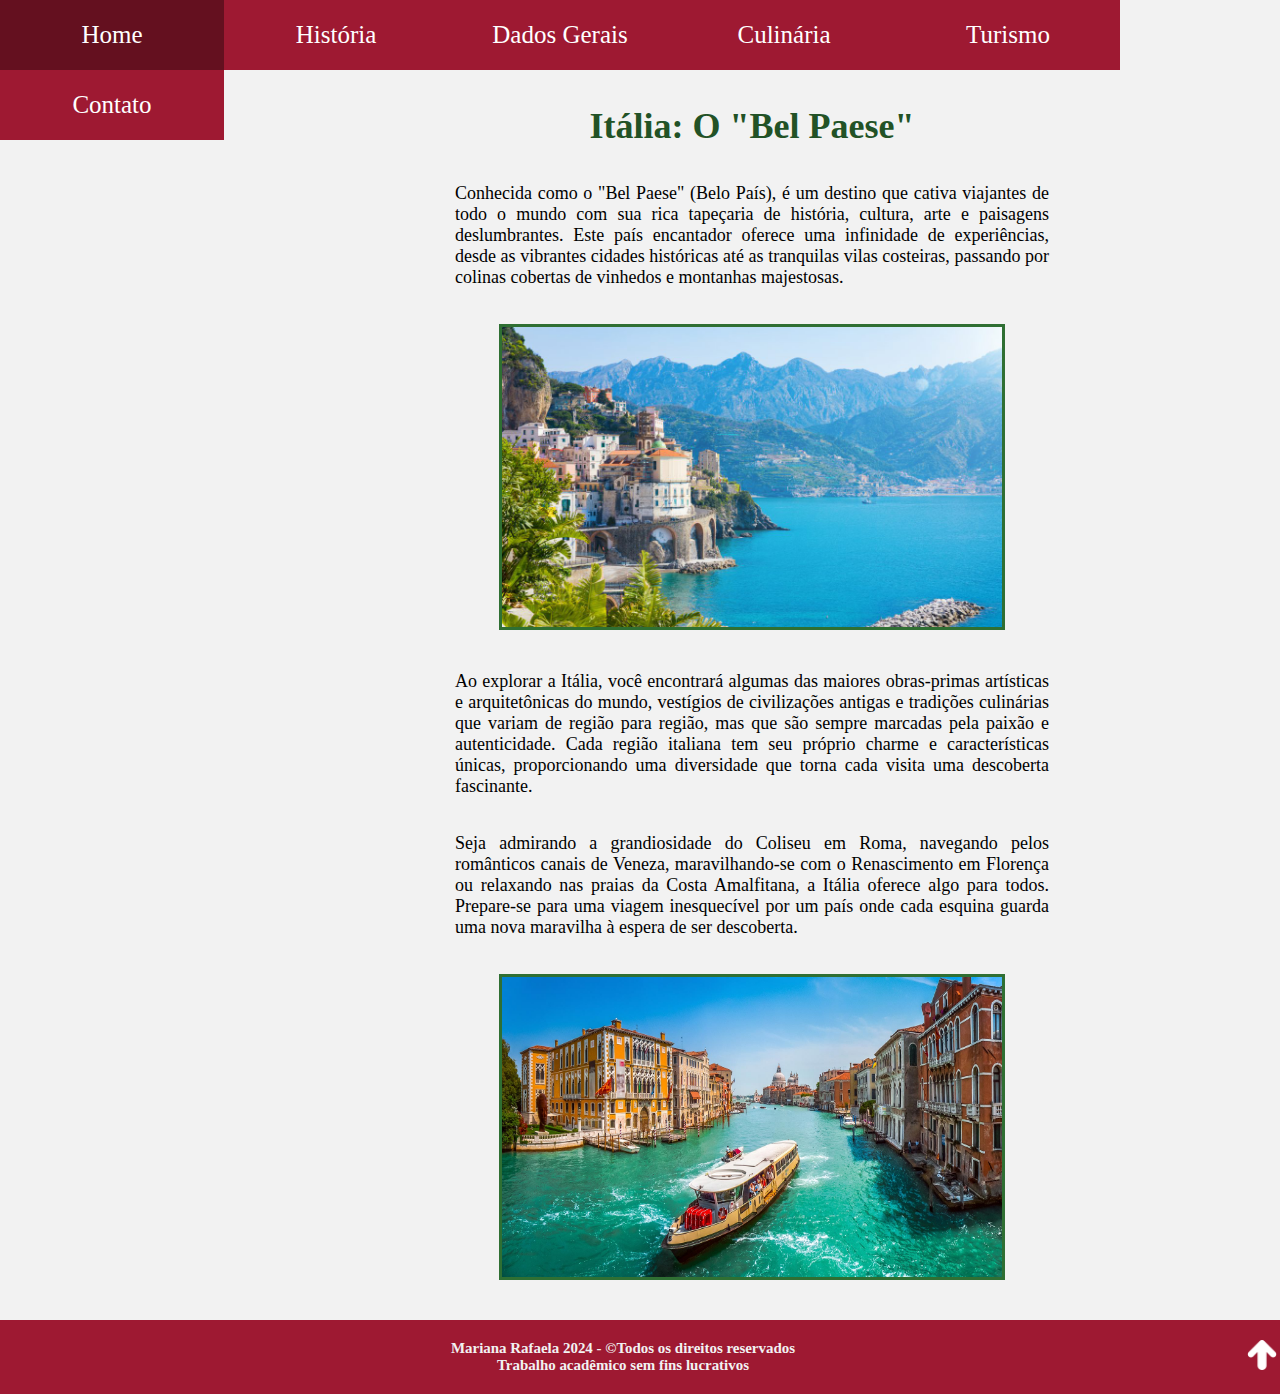
<file: index.html>
<!doctype html>
<html lang="pt">

<head>
     <title>Conheça a Itália</title>
     <meta charset="utf-8">
     <meta name="viewport" content="width=device-width, initial-scale=1">
     <meta name="description"
          content="Saiba mais sobre a história, geografia, cultura, pontos turísticos e culinária da Itália.">
     <meta name="keywords" content="Itália, Historia, geografia, culinária, fatos e turismo ">
     <meta name="author" content="Mariana Rafaela">
     <link rel="icon" type="img/jpg" href="iconindex.png">
     <link rel="stylesheet" type="text/css" href="csshome.css">
</head>

<body>
     <div class="menu">
          <ul>
               <li>
                    <a href="index.html">Home</a>
               </li>
               <li>
                    História
                    <ul>
                         <li><a href="bandeira.html">Bandeira</a></li>
                         <li><a href="formacao.html">Formação do País</a></li>
                    </ul>
               </li>
               <li>
                    <a href="dados.html">Dados Gerais</a>
               </li>
               <li>
                    Culinária
                    <ul>
                         <li><a href="pratos.html">Pratos Típicos</a></li>
                         <li><a href="bebidas.html">Vinhos e Bebidas</a></li>
                    </ul>
               </li>
               <li>
                    <a href="atracao.html">Turismo</a>
               </li>
               <li>
                    <a href="Contato.html">Contato</a>
               </li>
          </ul>
     </div>
     <br>
     <center>
          <font size="4">
               <table border="0" width="600">
                    <tr height="30">
                         <td></td>
                    </tr>
                    <tr align="center">
                         <td>
                              <font color="#225226">
                                   <h1>Itália: O "Bel Paese"</h1>
                              </font>
                         </td>
                    </tr>
                    <tr height="30">
                         <td></td>
                    </tr>
                    <tr>
                         <td align="justify">
                              Conhecida como o "Bel Paese" (Belo País), é um destino que cativa viajantes de todo o
                              mundo com sua rica tapeçaria de história, cultura, arte e paisagens deslumbrantes. Este
                              país encantador oferece uma infinidade de experiências, desde as vibrantes cidades
                              históricas até as tranquilas vilas costeiras, passando por colinas cobertas de vinhedos e
                              montanhas majestosas.
                         </td>
                    </tr>
                    <tr height="30">
                         <td></td>
                    </tr>
                    <tr>
                         <td align="center">
                              <font color="#2F6F33">
                                   <img src="index1.png" width="500px" height="300px" border="3px">
                              </font>
                         </td>
                    </tr>
                    <tr height="30">
                         <td></td>
                    </tr>
                    <tr>
                         <td align="justify">
                              Ao explorar a Itália, você encontrará algumas das maiores obras-primas artísticas e
                              arquitetônicas do mundo, vestígios de civilizações antigas e tradições culinárias que
                              variam de região para região, mas que são sempre marcadas pela paixão e autenticidade.
                              Cada região italiana tem seu próprio charme e características únicas, proporcionando uma
                              diversidade que torna cada visita uma descoberta fascinante.
                         </td>
                    </tr>
                    <tr height="30">
                         <td></td>
                    </tr>
                    <tr>
                         <td align="justify">
                              Seja admirando a grandiosidade do Coliseu em Roma, navegando pelos românticos canais de
                              Veneza, maravilhando-se com o Renascimento em Florença ou relaxando nas praias da Costa
                              Amalfitana, a Itália oferece algo para todos. Prepare-se para uma viagem inesquecível por
                              um país onde cada esquina guarda uma nova maravilha à espera de ser descoberta.
                         </td>
                    </tr>
                    <tr height="30">
                         <td></td>
                    </tr>
                    <tr>
                         <td align="center">
                              <font color="#2F6F33">
                                   <img src="index2.png" width="500px" height="300px" border="3px">
                              </font>
                         </td>
                    </tr>
                    <tr height="30">
                         <td></td>
                    </tr>
               </table>
               <table width="100%" border="0" bgcolor="#9E1932">
                    <tr>
                         <td align="center">
                              <h5>
                                   <font color="#f2f2f2">
                                        <br>
                                        Mariana Rafaela 2024 - &copyTodos os direitos reservados
                                        <br>
                                        Trabalho acadêmico sem fins lucrativos
                                        <br><br>
                                   </font>
                              </h5>
                         </td>
                         <td align="right" width="30">
                              <a href="#">
                                   <img src="sobe.png" width="30">
                              </a>
                         </td>
                    </tr>
               </table>
          </font>
     </center>
</body>

</html>
</file>
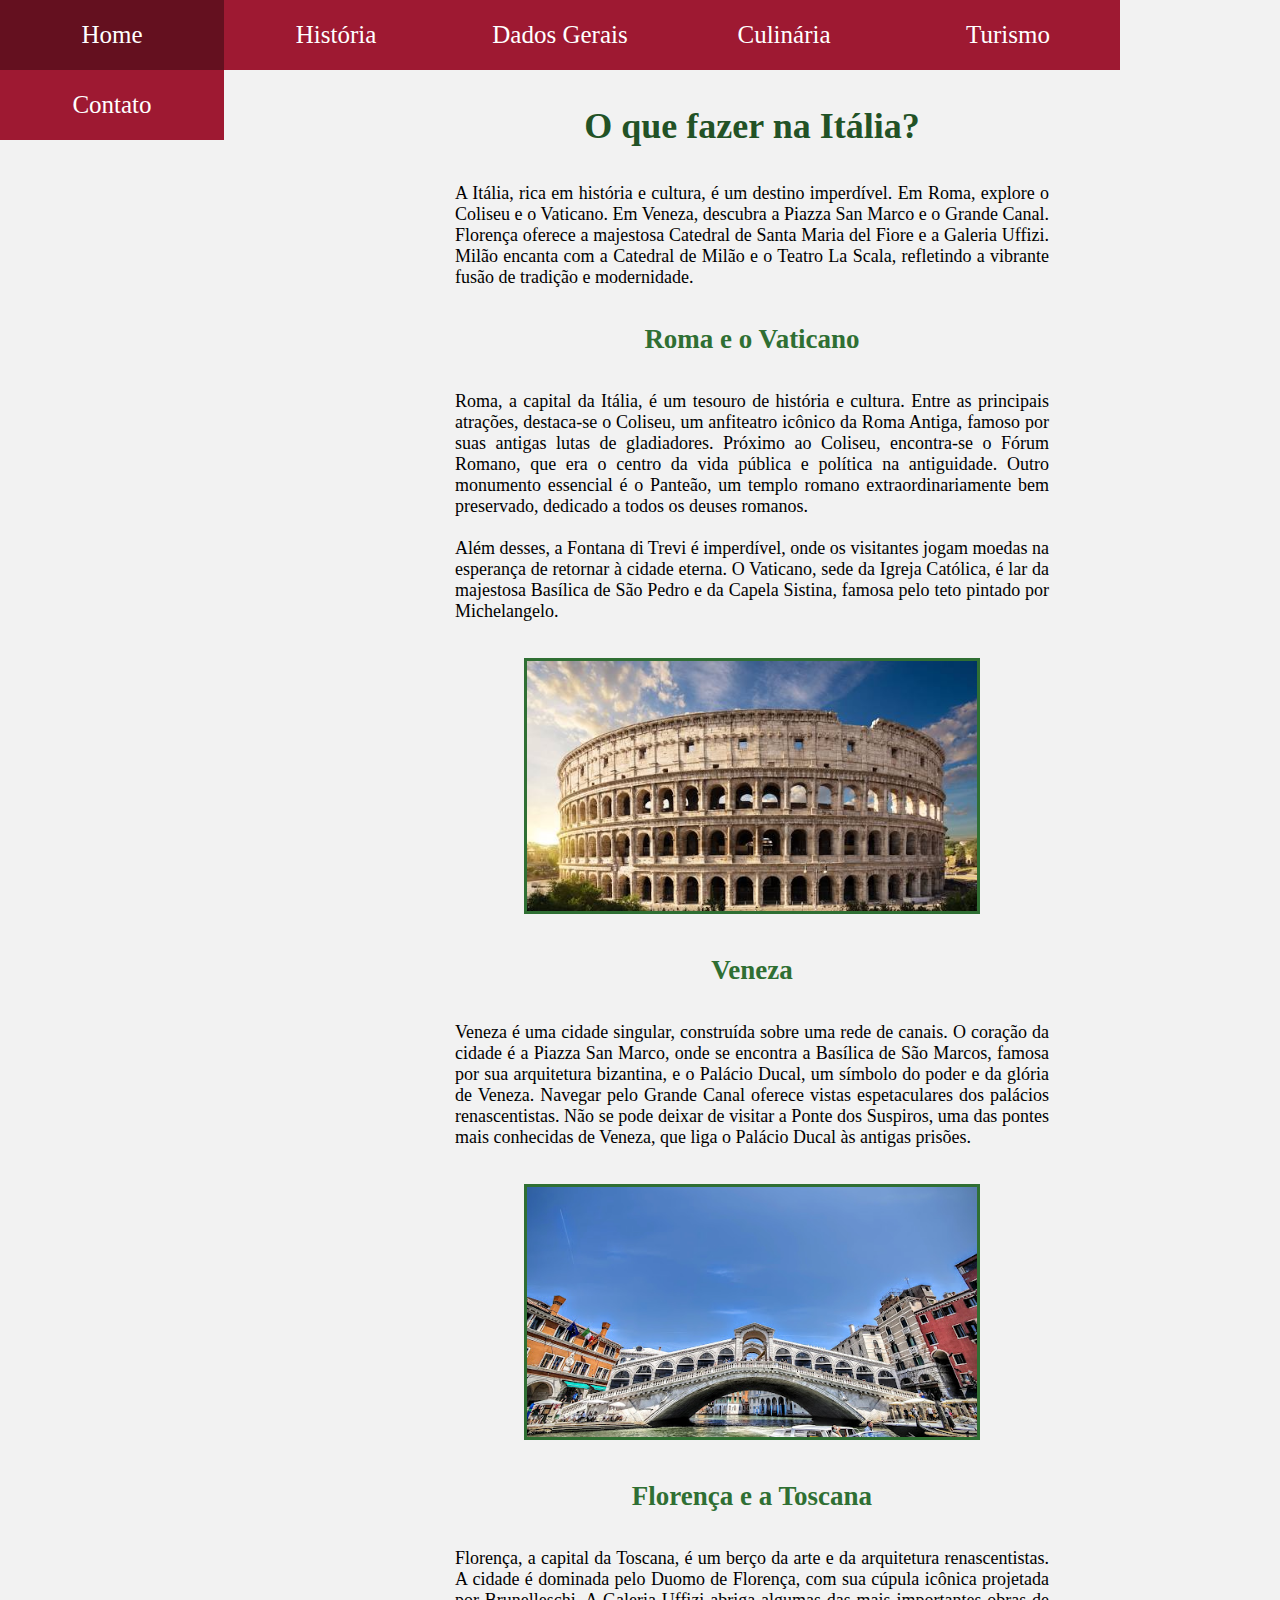
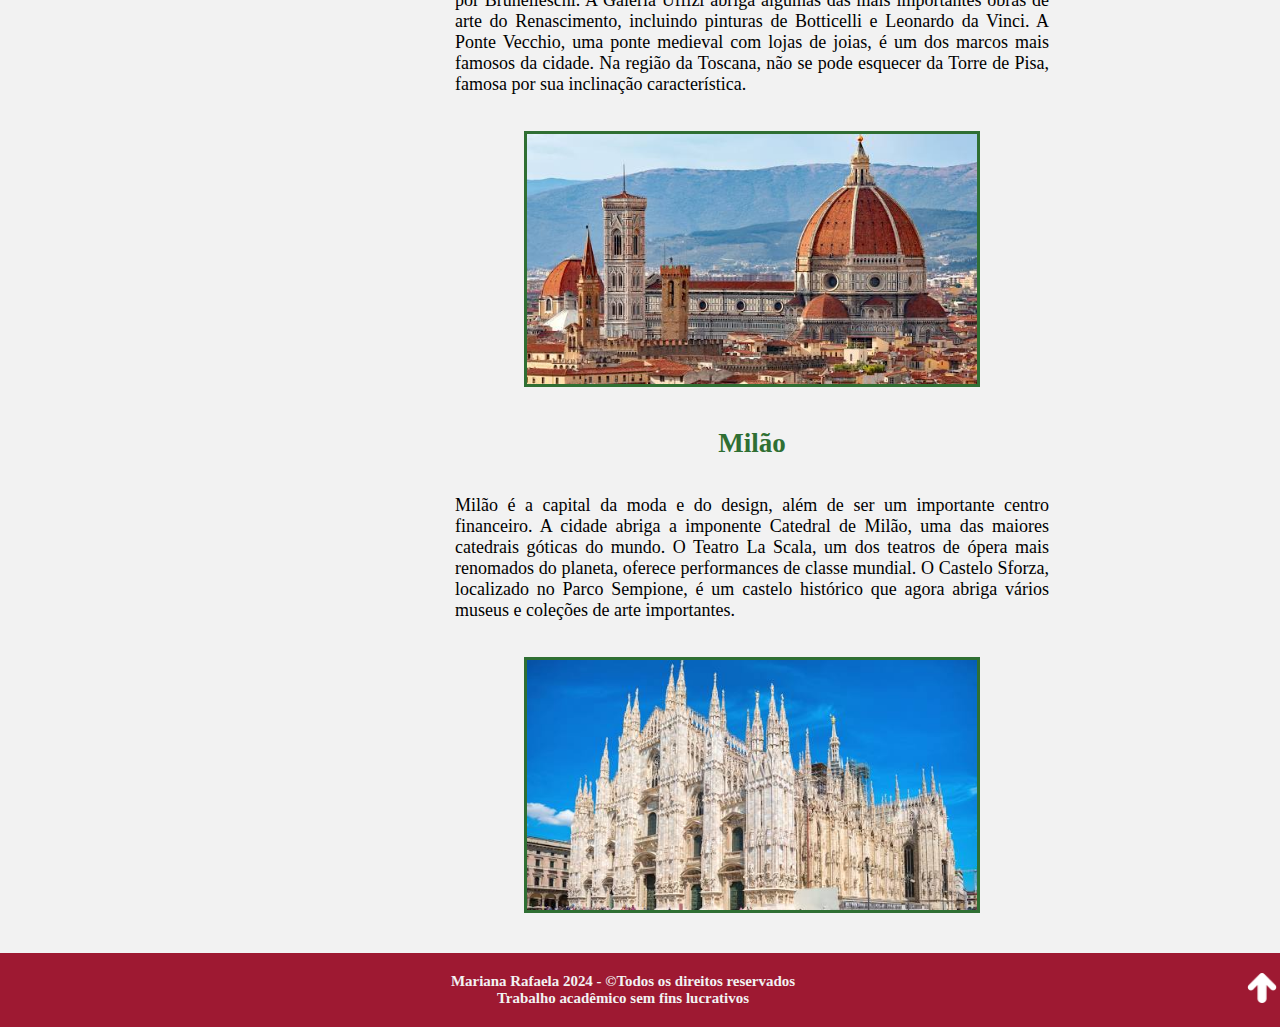
<file: atracao.html>
<!doctype html>
<html lang="pt">

<head>
     <title>Turismo: Atrações da Itália</title>
     <meta charset="utf-8">
     <meta name="viewport" content="width=device-width, initial-scale=1">
     <meta name="description" content="Conheça as principais atrações existentes na Itália. ">
     <meta name="keywords" content="Itália, turismo, atrações, pontos turísticos, torre de pisa, coliseu">
     <meta name="author" content="Mariana Carvalho">
     <link rel="icon" type="img/jpg" href="iconatracao.png">
     <link rel="stylesheet" type="text/css" href="csshome.css">
</head>

<body>
     <div class="menu">
          <ul>
               <li>
                    <a href="index.html">Home</a>
               </li>
               <li>
                    História
                    <ul>
                         <li><a href="bandeira.html">Bandeira</a></li>
                         <li><a href="formacao.html">Formação do País</a></li>
                    </ul>
               </li>
               <li>
                    <a href="dados.html">Dados Gerais</a>
               </li>
               <li>
                    Culinária
                    <ul>
                         <li><a href="pratos.html">Pratos Típicos</a></li>
                         <li><a href="bebidas.html">Vinhos e Bebidas</a></li>
                    </ul>
               </li>
               <li>
                    <a href="atracao.html">Turismo</a>
               </li>
               <li>
                    <a href="Contato.html">Contato</a>
               </li>
          </ul>
     </div>
     <br>
     <center>
          <font size="4">
               <table border="0" width="600">
                    <tr height="30">
                         <td></td>
                    </tr>
                    <tr align="center">
                         <td>
                              <font color="#225226">
                                   <h1>O que fazer na Itália?</h1>
                              </font>
                         </td>
                    </tr>
                    <tr height="30">
                         <td></td>
                    </tr>
                    <tr>
                         <td align="justify">
                              A Itália, rica em história e cultura, é um destino imperdível. Em Roma, explore o Coliseu
                              e o Vaticano. Em Veneza, descubra a Piazza San Marco e o Grande Canal. Florença oferece a
                              majestosa Catedral de Santa Maria del Fiore e a Galeria Uffizi. Milão encanta com a
                              Catedral de Milão e o Teatro La Scala, refletindo a vibrante fusão de tradição e
                              modernidade.
                         </td>
                    </tr>
                    <tr height="30">
                         <td></td>
                    </tr>
                    <tr align="center">
                         <td>
                              <font color="#2F6F33">
                                   <h2>Roma e o Vaticano</h2>
                              </font>
                         </td>
                    </tr>
                    <tr height="30">
                         <td></td>
                    </tr>
                    <tr>
                         <td align="justify">
                              Roma, a capital da Itália, é um tesouro de história e cultura. Entre as principais
                              atrações, destaca-se o Coliseu, um anfiteatro icônico da Roma Antiga, famoso por suas
                              antigas lutas de gladiadores. Próximo ao Coliseu, encontra-se o Fórum Romano, que era o
                              centro da vida pública e política na antiguidade. Outro monumento essencial é o Panteão,
                              um templo romano extraordinariamente bem preservado, dedicado a todos os deuses romanos.
                              <br>
                              <br>
                              Além desses, a Fontana di Trevi é imperdível, onde os visitantes jogam moedas na esperança
                              de retornar à cidade eterna. O Vaticano, sede da Igreja Católica, é lar da majestosa
                              Basílica de São Pedro e da Capela Sistina, famosa pelo teto pintado por Michelangelo.
                         </td>
                    </tr>
                    <tr height="30">
                         <td></td>
                    </tr>
                    <tr>
                         <td align="center">
                              <font color="#2F6F33">
                                   <img src="atracao1.png" width="450px" height="250px" border="3px">
                              </font>
                         </td>
                    </tr>
                    <tr height="30">
                         <td></td>
                    </tr>
                    <tr align="center">
                         <td>
                              <font color="#2F6F33">
                                   <h2>Veneza</h2>
                              </font>
                         </td>
                    </tr>
                    <tr height="30">
                         <td></td>
                    </tr>
                    <tr>
                         <td align="justify">
                              Veneza é uma cidade singular, construída sobre uma rede de canais. O coração da cidade é a
                              Piazza San Marco, onde se encontra a Basílica de São Marcos, famosa por sua arquitetura
                              bizantina, e o Palácio Ducal, um símbolo do poder e da glória de Veneza. Navegar pelo
                              Grande Canal oferece vistas espetaculares dos palácios renascentistas. Não se pode deixar
                              de visitar a Ponte dos Suspiros, uma das pontes mais conhecidas de Veneza, que liga o
                              Palácio Ducal às antigas prisões.
                         </td>
                    </tr>
                    <tr height="30">
                         <td></td>
                    </tr>
                    <tr>
                         <td align="center">
                              <font color="#2F6F33">
                                   <img src="atracao2.png" width="450px" height="250px" border="3px">
                              </font>
                         </td>
                    </tr>
                    <tr height="30">
                         <td></td>
                    </tr>
                    <tr align="center">
                         <td>
                              <font color="#2F6F33">
                                   <h2>Florença e a Toscana</h2>
                              </font>
                         </td>
                    </tr>
                    <tr height="30">
                         <td></td>
                    </tr>
                    <tr>
                         <td align="justify">
                              Florença, a capital da Toscana, é um berço da arte e da arquitetura renascentistas. A
                              cidade é dominada pelo Duomo de Florença, com sua cúpula icônica projetada por
                              Brunelleschi. A Galeria Uffizi abriga algumas das mais importantes obras de arte do
                              Renascimento, incluindo pinturas de Botticelli e Leonardo da Vinci. A Ponte Vecchio, uma
                              ponte medieval com lojas de joias, é um dos marcos mais famosos da cidade. Na região da
                              Toscana, não se pode esquecer da Torre de Pisa, famosa por sua inclinação característica.
                         </td>
                    </tr>
                    <tr height="30">
                         <td></td>
                    </tr>
                    <tr>
                         <td align="center">
                              <font color="#2F6F33">
                                   <img src="atracao3.png" width="450px" height="250px" border="3px">
                              </font>
                         </td>
                    </tr>
                    <tr height="30">
                         <td></td>
                    </tr>
                    <tr align="center">
                         <td>
                              <font color="#2F6F33">
                                   <h2>Milão</h2>
                              </font>
                         </td>
                    </tr>
                    <tr height="30">
                         <td></td>
                    </tr>
                    <tr>
                         <td align="justify">
                              Milão é a capital da moda e do design, além de ser um importante centro financeiro. A
                              cidade abriga a imponente Catedral de Milão, uma das maiores catedrais góticas do mundo. O
                              Teatro La Scala, um dos teatros de ópera mais renomados do planeta, oferece performances
                              de classe mundial. O Castelo Sforza, localizado no Parco Sempione, é um castelo histórico
                              que agora abriga vários museus e coleções de arte importantes.
                         </td>
                    </tr>
                    <tr height="30">
                         <td></td>
                    </tr>
                    <tr>
                         <td align="center">
                              <font color="#2F6F33">
                                   <img src="atracao4.png" width="450px" height="250px" border="3px">
                              </font>
                         </td>
                    </tr>
                    <tr height="30">
                         <td></td>
                    </tr>
               </table>

               <table width="100%" border="0" bgcolor="#9E1932">
                    <tr>
                         <td align="center">
                              <h5>
                                   <font color="#f2f2f2">
                                        <br>
                                        Mariana Rafaela 2024 - &copyTodos os direitos reservados
                                        <br>
                                        Trabalho acadêmico sem fins lucrativos
                                        <br><br>
                                   </font>
                              </h5>
                         </td>
                         <td align="right" width="30">
                              <a href="#">
                                   <img src="sobe.png" width="30">
                              </a>
                         </td>
                    </tr>
               </table>
          </font>
     </center>
</body>

</html>
</file>
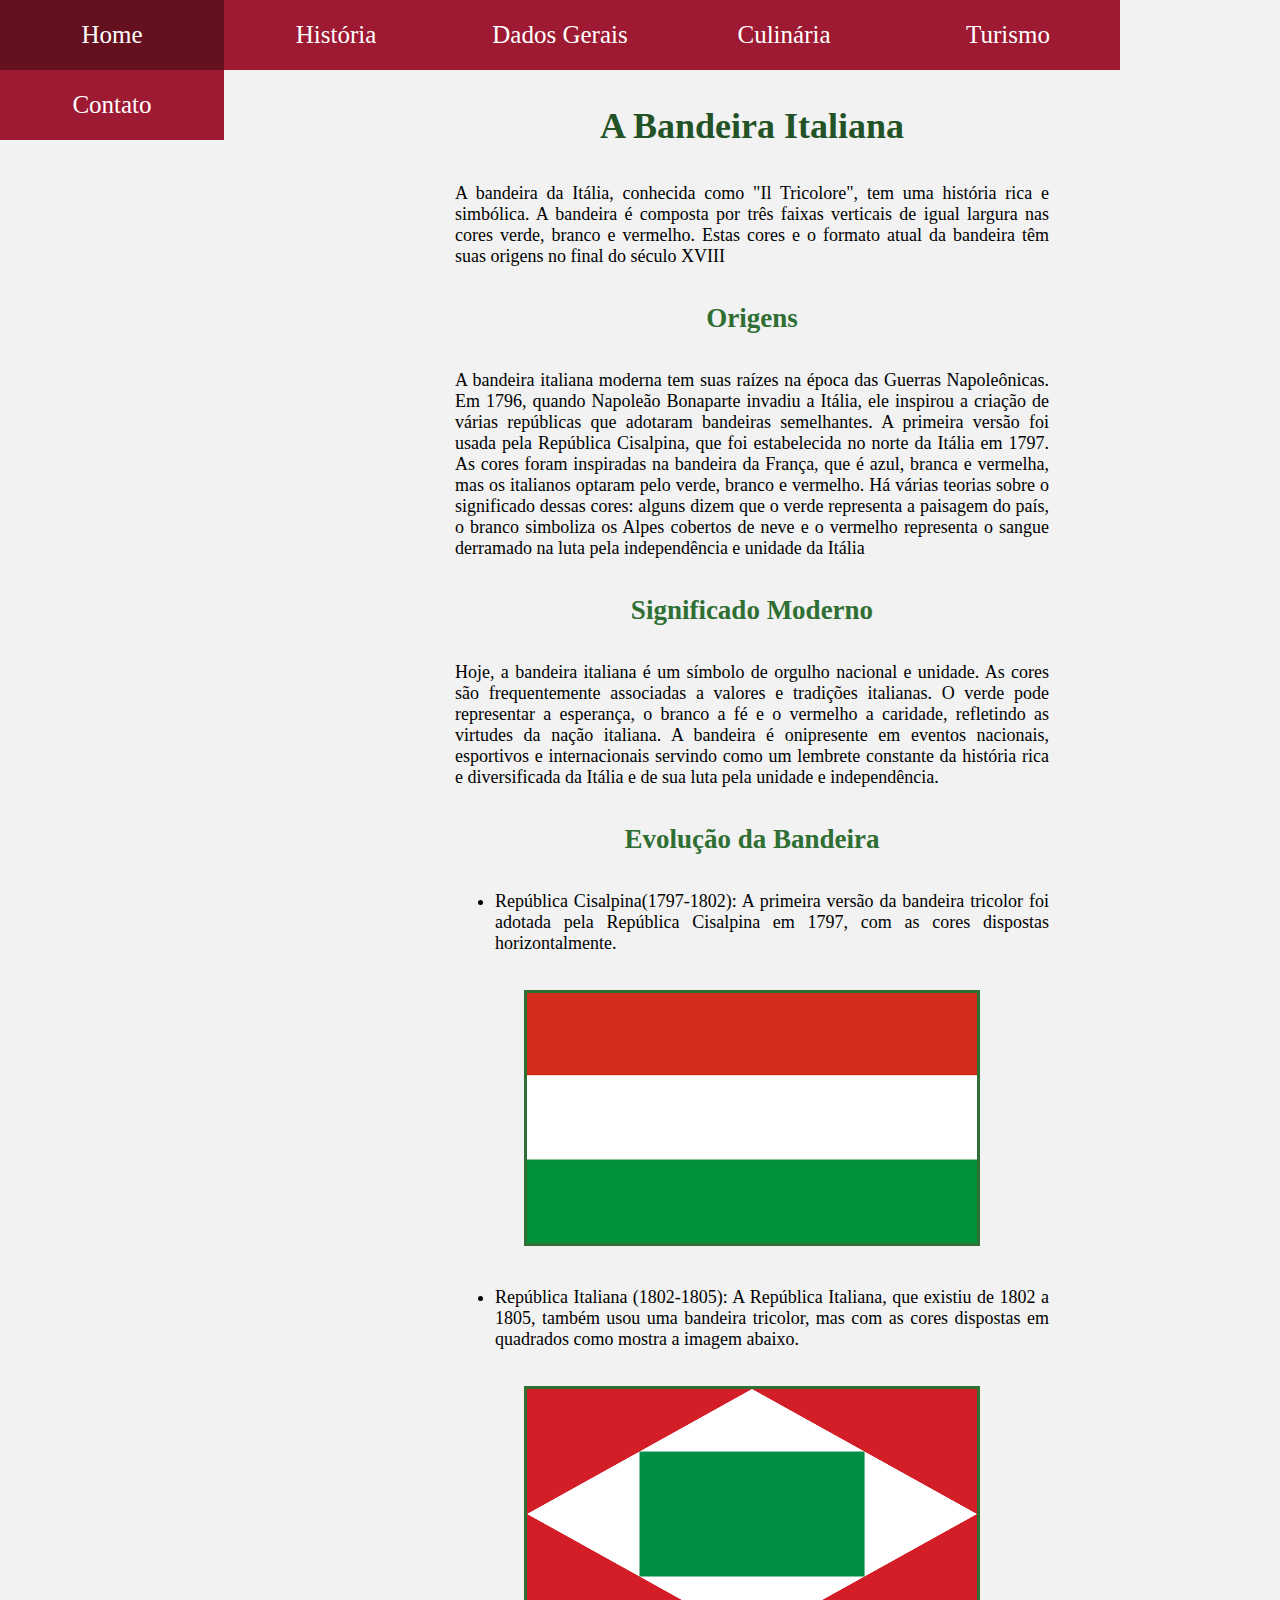
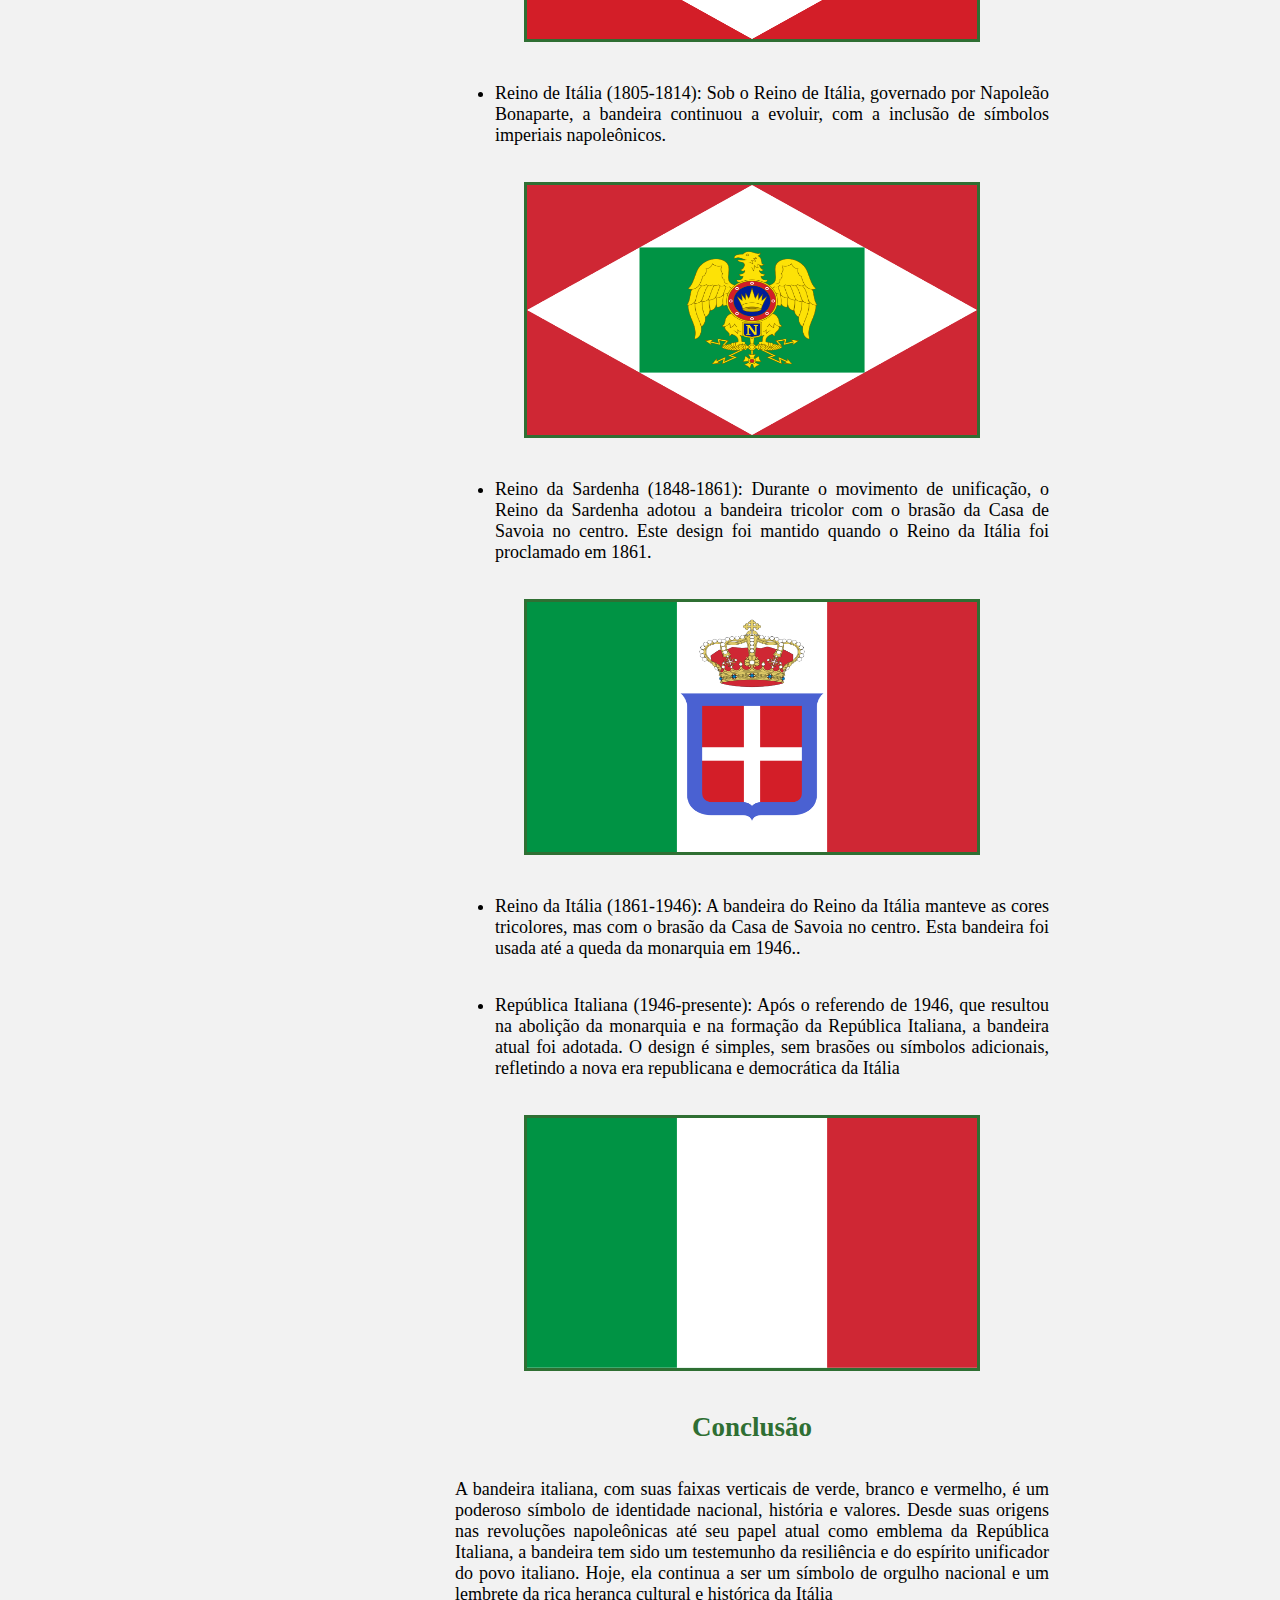
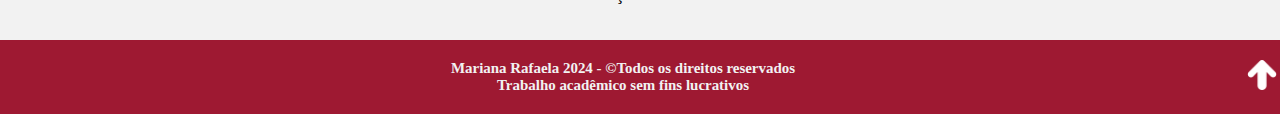
<file: bandeira.html>
<!doctype html>
<html lang="pt">

<head>
     <title>A Bandeira da Itália</title>
     <meta charset="utf-8">
     <meta name="viewport" content="width=device-width, initial-scale=1">
     <meta name="description" content="Historia da bandeira da Itália e suas evoluções.">
     <meta name="keywords" content="Itália, bandeira, historia, origens. ">
     <meta name="author" content="Mariana Carvalho">
     <link rel="icon" type="img/jpg" href="iconbandeira.png">
     <link rel="stylesheet" type="text/css" href="csshome.css">
</head>

<body>
     <div class="menu">
          <ul>
               <li>
                    <a href="index.html">Home</a>
               </li>
               <li>
                    História
                    <ul>
                         <li><a href="bandeira.html">Bandeira</a></li>
                         <li><a href="formacao.html">Formação do País</a></li>
                    </ul>
               </li>
               <li>
                    <a href="dados.html">Dados Gerais</a>
               <li>
                    Culinária
                    <ul>
                         <li><a href="pratos.html">Pratos Típicos</a></li>
                         <li><a href="bebidas.html">Vinhos e Bebidas</a></li>
                    </ul>
               </li>
               <li>
                    <a href="atracao.html">Turismo</a>
               </li>
               <li>
                    <a href="Contato.html">Contato</a>
               </li>
          </ul>
     </div>

     <center>
          <font size="4">
               <table border="0" width="600">
                    <tr height="30">
                         <td></td>
                    </tr>
                    <tr align="center">
                         <td>
                              <font color="#225226">
                                   <h1>A Bandeira Italiana</h1>
                              </font>
                         </td>
                    </tr>
                    <tr height="30">
                         <td></td>
                    </tr>
                    <tr>
                         <td align="justify">
                              A bandeira da Itália, conhecida como "Il Tricolore", tem uma história rica e simbólica. A
                              bandeira é composta por três faixas verticais de igual largura nas cores verde, branco e
                              vermelho. Estas cores e o formato atual da bandeira têm suas origens no final do século
                              XVIII
                         </td>
                    </tr>
                    <tr height="30">
                         <td></td>
                    </tr>
                    <tr align="center">
                         <td>
                              <font color="#2F6F33">
                                   <h2>Origens</h2>
                              </font>
                         </td>
                    </tr>
                    <tr height="30">
                         <td></td>
                    </tr>
                    <tr>
                         <td align="justify">
                              A bandeira italiana moderna tem suas raízes na época das Guerras Napoleônicas. Em 1796,
                              quando Napoleão Bonaparte invadiu a Itália, ele inspirou a criação de várias repúblicas
                              que adotaram bandeiras semelhantes. A primeira versão foi usada pela República Cisalpina,
                              que foi estabelecida no norte da Itália em 1797. As cores foram inspiradas na bandeira da
                              França, que é azul, branca e vermelha, mas os italianos optaram pelo verde, branco e
                              vermelho. Há várias teorias sobre o significado dessas cores: alguns dizem que o verde
                              representa a paisagem do país, o branco simboliza os Alpes cobertos de neve e o vermelho
                              representa o sangue derramado na luta pela independência e unidade da Itália
                         </td>
                    </tr>
                    <tr height="30">
                         <td></td>
                    </tr>
                    <tr align="center">
                         <td>
                              <font color="#2F6F33">
                                   <h2>Significado Moderno</h2>
                              </font>
                         </td>
                    </tr>
                    <tr height="30">
                         <td></td>
                    </tr>
                    <tr>
                         <td align="justify">
                              Hoje, a bandeira italiana é um símbolo de orgulho nacional e unidade. As cores são
                              frequentemente associadas a valores e tradições italianas. O verde pode representar a
                              esperança, o branco a fé e o vermelho a caridade, refletindo as virtudes da nação
                              italiana. A bandeira é onipresente em eventos nacionais, esportivos e internacionais
                              servindo como um lembrete constante da história rica e diversificada da Itália e de sua
                              luta pela unidade e independência.
                         </td>
                    </tr>
                    <tr height="30">
                         <td></td>
                    </tr>
                    <tr align="center">
                         <td>
                              <font color="#2F6F33">
                                   <h2>Evolução da Bandeira</h2>
                              </font>
                         </td>
                    </tr>
                    <tr height="30">
                         <td></td>
                    </tr>
                    <tr>
                         <td>
                              <ul>
                                   <li align="justify">
                                        República Cisalpina(1797-1802): A primeira versão da bandeira tricolor foi
                                        adotada pela República Cisalpina em 1797, com as cores dispostas
                                        horizontalmente.
                                   </li>
                              </ul>
                         </td>
                    </tr>
                    <tr height="30">
                         <td></td>
                    </tr>
                    <tr>
                         <td align="center">
                              <font color="#2F6F33">
                                   <img src="bandeira1.png" width="450px" height="250px" border="3px">
                              </font>
                         </td>
                    </tr>
                    <tr height="30">
                         <td></td>
                    </tr>
                    <tr>
                         <td>
                              <ul>
                                   <li align="justify">
                                        República Italiana (1802-1805): A República Italiana, que existiu de 1802 a
                                        1805, também usou uma bandeira tricolor, mas com as cores dispostas em quadrados
                                        como mostra a imagem abaixo.
                                   </li>
                              </ul>
                         </td>
                    </tr>
                    <tr height="30">
                         <td></td>
                    </tr>
                    <tr>
                         <td align="center">
                              <font color="#2F6F33">
                                   <img src="bandeira2.png" width="450px" height="250px" border="3px">
                              </font>
                         </td>
                    </tr>
                    <tr height="30">
                         <td></td>
                    </tr>
                    <tr>
                         <td>
                              <ul>
                                   <li align="justify">
                                        Reino de Itália (1805-1814): Sob o Reino de Itália, governado por Napoleão
                                        Bonaparte, a bandeira continuou a evoluir, com a inclusão de símbolos imperiais
                                        napoleônicos.
                                   </li>
                              </ul>
                         </td>
                    </tr>
                    <tr height="30">
                         <td></td>
                    </tr>
                    <tr>
                         <td align="center">
                              <font color="#2F6F33">
                                   <img src="bandeira3.png" width="450px" height="250px" border="3px">
                              </font>
                         </td>
                    </tr>
                    <tr height="30">
                         <td></td>
                    </tr>
                    <tr>
                         <td>
                              <ul>
                                   <li align="justify">
                                        Reino da Sardenha (1848-1861): Durante o movimento de unificação, o Reino da
                                        Sardenha adotou a bandeira tricolor com o brasão da Casa de Savoia no centro.
                                        Este design foi mantido quando o Reino da Itália foi proclamado em 1861.
                                   </li>
                              </ul>
                         </td>
                    </tr>
                    <tr height="30">
                         <td></td>
                    </tr>
                    <tr>
                         <td align="center">
                              <font color="#2F6F33">
                                   <img src="bandeira4.png" width="450px" height="250px" border="3px">
                              </font>
                         </td>
                    </tr>
                    <tr height="30">
                         <td></td>
                    </tr>
                    <tr>
                         <td>
                              <ul>
                                   <li align="justify">
                                        Reino da Itália (1861-1946): A bandeira do Reino da Itália manteve as cores
                                        tricolores, mas com o brasão da Casa de Savoia no centro. Esta bandeira foi
                                        usada até a queda da monarquia em 1946..
                                   </li>
                              </ul>
                         </td>
                    </tr>
                    <tr height="30">
                         <td></td>
                    </tr>
                    <tr>
                         <td>
                              <ul>
                                   <li align="justify">
                                        República Italiana (1946-presente): Após o referendo de 1946, que resultou na
                                        abolição da monarquia e na formação da República Italiana, a bandeira atual foi
                                        adotada. O design é simples, sem brasões ou símbolos adicionais, refletindo a
                                        nova era republicana e democrática da Itália
                                   </li>
                              </ul>
                         </td>
                    </tr>
                    <tr height="30">
                         <td></td>
                    </tr>
                    <tr>
                         <td align="center">
                              <font color="#2F6F33">
                                   <img src="bandeira5.png" width="450px" height="250px" border="3px">
                              </font>
                         </td>
                    </tr>
                    <tr height="30">
                         <td></td>
                    </tr>
                    <tr align="center">
                         <td>
                              <font color="#2F6F33">
                                   <h2>Conclusão</h2>
                              </font>
                         </td>
                    </tr>
                    <tr height="30">
                         <td></td>
                    </tr>
                    <tr>
                         <td align="justify">
                              A bandeira italiana, com suas faixas verticais de verde, branco e vermelho, é um poderoso
                              símbolo de identidade nacional, história e valores. Desde suas origens nas revoluções
                              napoleônicas até seu papel atual como emblema da República Italiana, a bandeira tem sido
                              um testemunho da resiliência e do espírito unificador do povo italiano. Hoje, ela continua
                              a ser um símbolo de orgulho nacional e um lembrete da rica herança cultural e histórica da
                              Itália
                         </td>
                    </tr>
                    <tr height="30">
                         <td></td>
                    </tr>


               </table>
               <table width="100%" border="0" bgcolor="#9E1932">
                    <tr>
                         <td align="center">
                              <h5>
                                   <font color="#f2f2f2">
                                        <br>
                                        Mariana Rafaela 2024 - &copyTodos os direitos reservados
                                        <br>
                                        Trabalho acadêmico sem fins lucrativos
                                        <br><br>
                                   </font>
                              </h5>
                         </td>
                         <td align="right" width="30">
                              <a href="#">
                                   <img src="sobe.png" width="30">
                              </a>
                         </td>
                    </tr>
               </table>
          </font>
     </center>
</body>

</html>
</file>
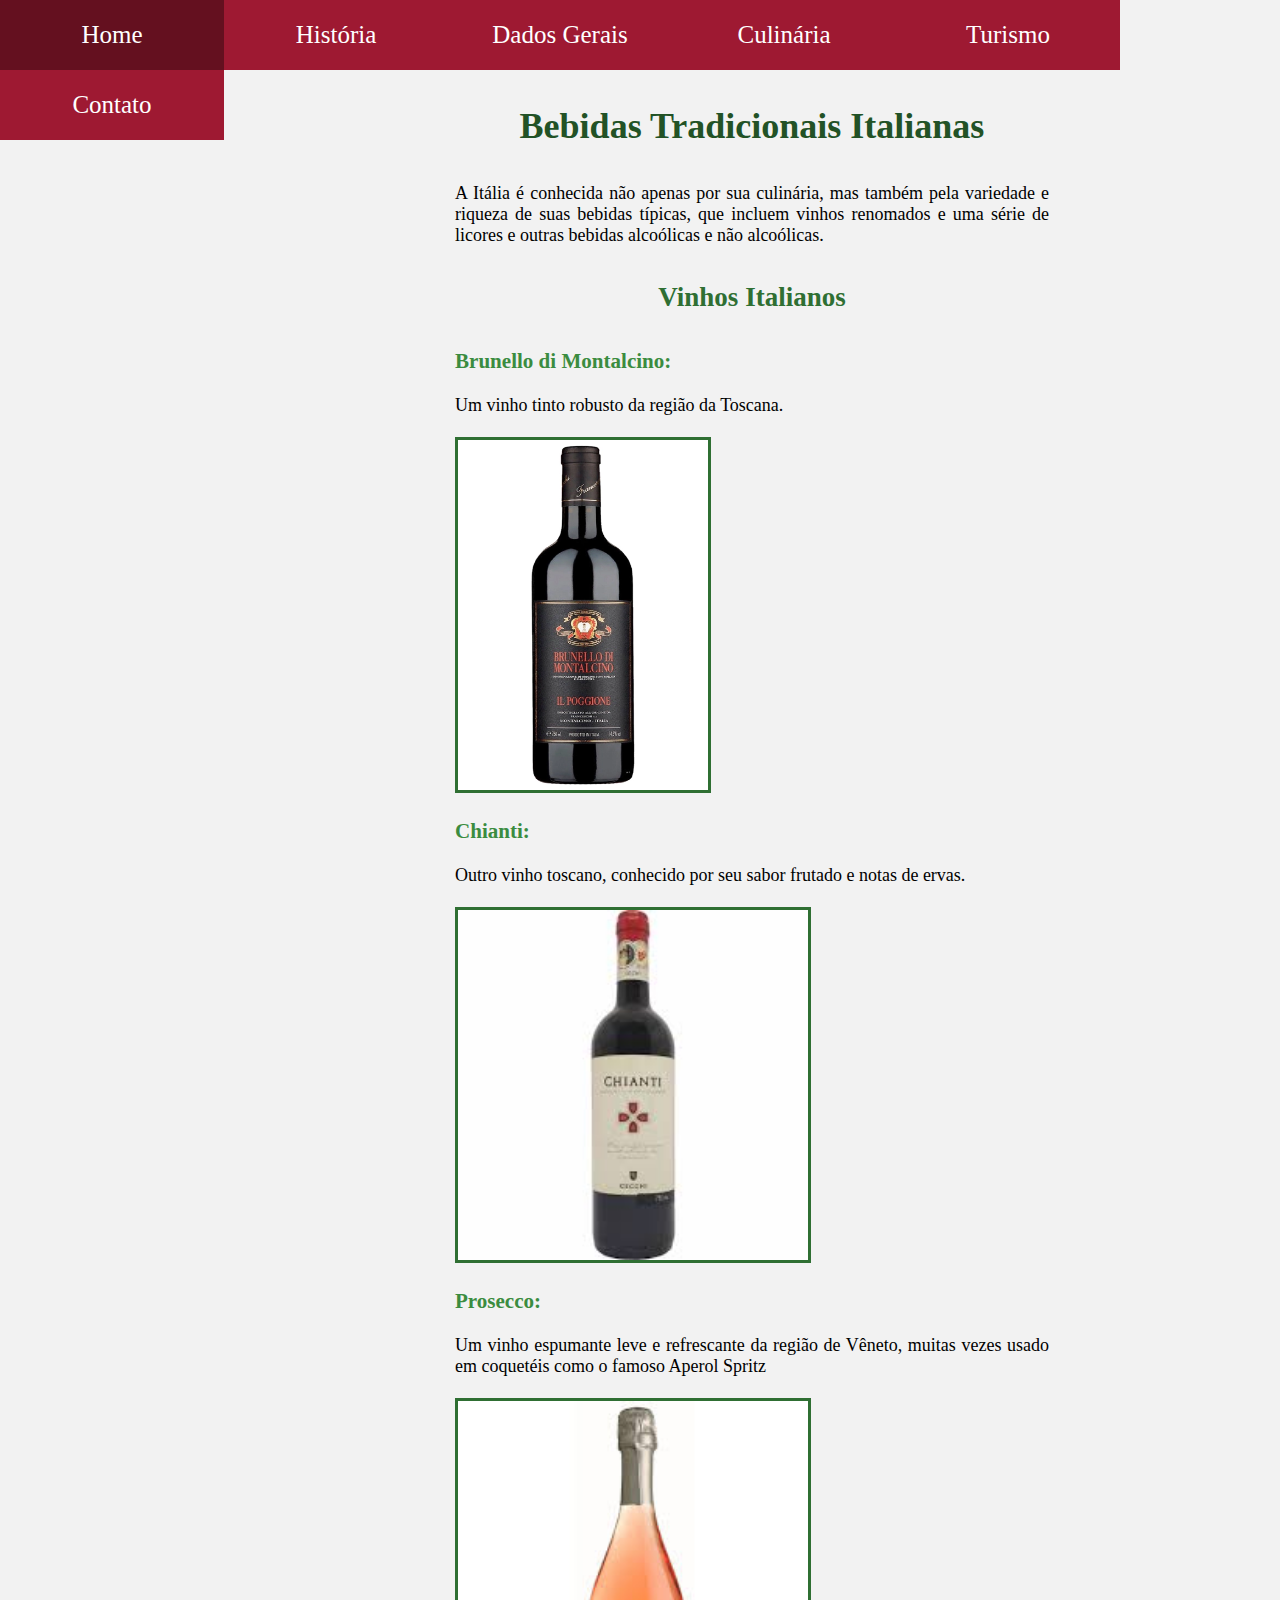
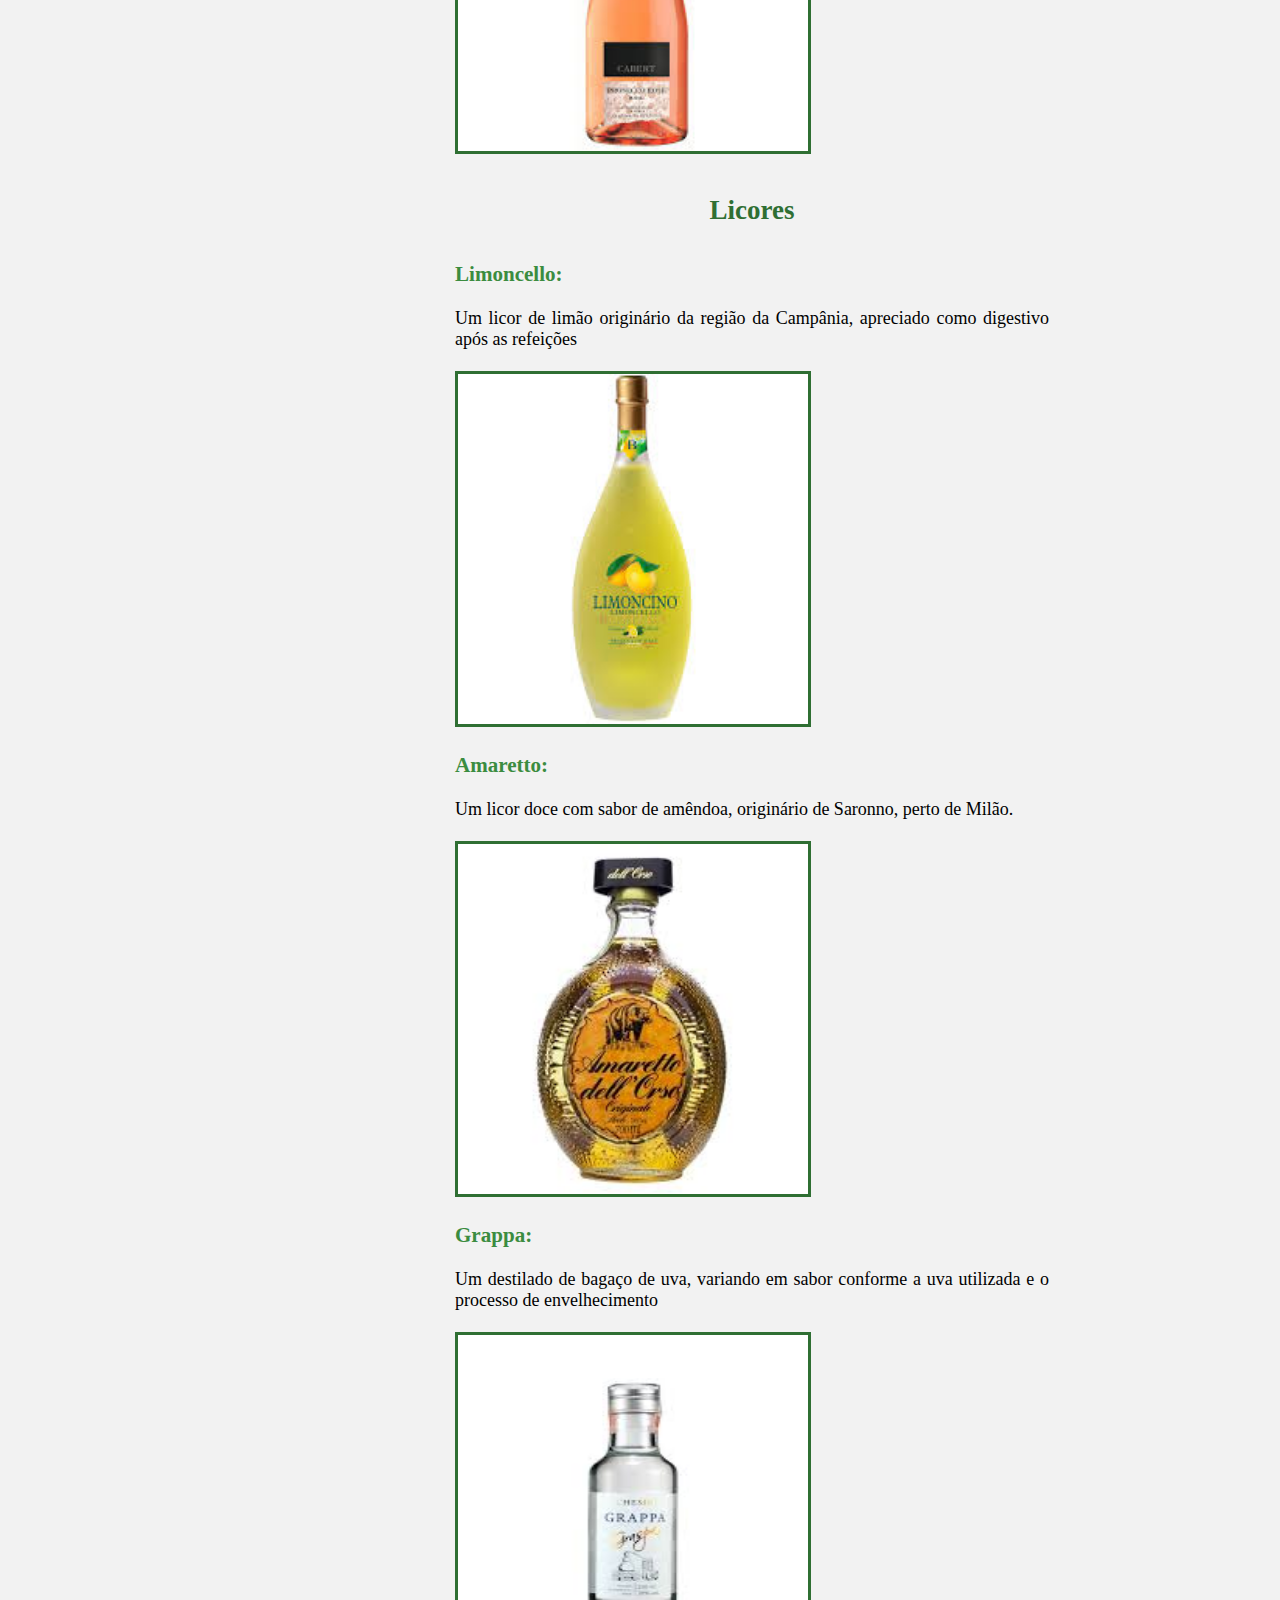
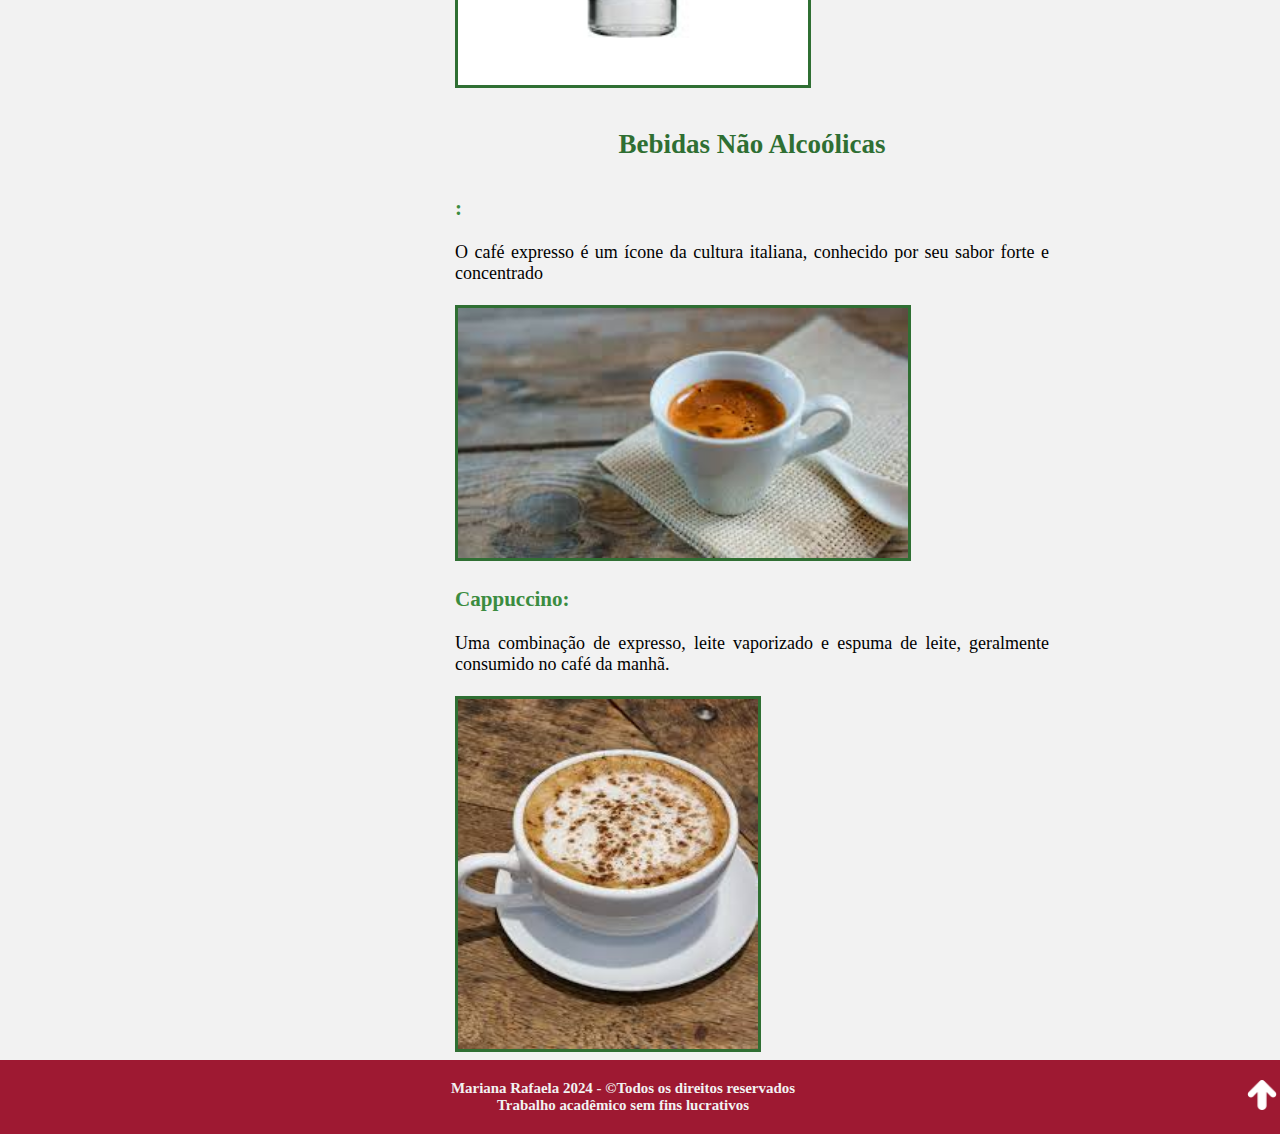
<file: bebidas.html>
<!doctype html>
<html lang="pt">

<head>
     <title>Principais Bebidas da Itália</title>
     <meta charset="utf-8">
     <meta name="viewport" content="width=device-width, initial-scale=1">
     <meta name="description" content="Conheça algumas bebidas tradicionais da Itália.">
     <meta name="keywords" content="Itália, Bebidas, Vinho, expresso, licor. ">
     <meta name="author" content="Mariana Carvalho">
     <link rel="icon" type="img/jpg" href="iconbebida.png">
     <link rel="stylesheet" type="text/css" href="csshome.css">
</head>

<body>
     <div class="menu">
          <ul>
               <li>
                    <a href="index.html">Home</a>
               </li>
               <li>
                    História
                    <ul>
                         <li><a href="bandeira.html">Bandeira</a></li>
                         <li><a href="formacao.html">Formação do País</a></li>
                    </ul>
               </li>
               <li>
                    <a href="dados.html">Dados Gerais</a>
               </li>
               <li>
                    Culinária
                    <ul>
                         <li><a href="pratos.html">Pratos Típicos</a></li>
                         <li><a href="bebidas.html">Vinhos e Bebidas</a></li>
                    </ul>
               </li>
               <li>
                    <a href="atracao.html">Turismo</a>
               </li>
               <li>
                    <a href="Contato.html">Contato</a>
               </li>
          </ul>
     </div>
     <br>
     <center>
          <font size="4">
               <table border="0" width="600">
                    <tr height="30">
                         <td></td>
                    </tr>
                    <tr align="center">
                         <td>
                              <font color="#225226">
                                   <h1>Bebidas Tradicionais Italianas</h1>
                              </font>
                         </td>
                    </tr>
                    <tr height="30">
                         <td></td>
                    </tr>
                    <tr>
                         <td align="justify">
                              A Itália é conhecida não apenas por sua culinária, mas também pela variedade e riqueza de
                              suas bebidas típicas, que incluem vinhos renomados e uma série de licores e outras bebidas
                              alcoólicas e não alcoólicas.
                         </td>
                    </tr>
                    <tr height="30">
                         <td></td>
                    </tr>
                    <tr align="center">
                         <td>
                              <font color="#2F6F33">
                                   <h2>Vinhos Italianos</h2>
                              </font>
                         </td>
                    </tr>
                    <tr height="30">
                         <td></td>
                    </tr>
                    <tr align="justify">
                         <td>
                              <font color="#3B8C40">
                                   <h3>Brunello di Montalcino:</h3>
                              </font>
                              <br>
                              Um vinho tinto robusto da região da Toscana.
                              <br>
                              <br>
                              <font color="#2F6F33">
                                   <img src="vinho1.png" width="250px" height="350px" border="3px">
                              </font>
                              <br>
                              <br>
                              <font color="#3B8C40">
                                   <h3>Chianti:</h3>
                              </font>
                              <br>
                              Outro vinho toscano, conhecido por seu sabor frutado e notas de ervas.
                              <br>
                              <br>
                              <font color="#2F6F33">
                                   <img src="vinho2.png" width="350px" height="350px" border="3px">
                              </font>
                              <br>
                              <br>
                              <font color="#3B8C40">
                                   <h3>Prosecco:</h3>
                              </font>
                              <br>
                              Um vinho espumante leve e refrescante da região de Vêneto, muitas vezes usado em coquetéis
                              como o famoso Aperol Spritz​ <br>
                              <br>
                              <font color="#2F6F33">
                                   <img src="vinho3.png" width="350px" height="350px" border="3px">
                              </font>
                         </td>
                    </tr>
                    <tr height="30">
                         <td></td>
                    </tr>
                    <tr align="center">
                         <td>
                              <font color="#2F6F33">
                                   <h2>Licores</h2>
                              </font>
                         </td>
                    </tr>
                    <tr height="30">
                         <td></td>
                    </tr>
                    <tr align="justify">
                         <td>
                              <font color="#3B8C40">
                                   <h3>Limoncello:</h3>
                              </font>
                              <br>
                              Um licor de limão originário da região da Campânia, apreciado como digestivo após as
                              refeições​
                              <br>
                              <br>
                              <font color="#2F6F33">
                                   <img src="licor1.png" width="350px" height="350px" border="3px">
                              </font>
                              <br>
                              <br>
                              <font color="#3B8C40">
                                   <h3>Amaretto:</h3>
                              </font>
                              <br>
                              Um licor doce com sabor de amêndoa, originário de Saronno, perto de Milão​.
                              <br>
                              <br>
                              <font color="#2F6F33">
                                   <img src="licor2.png" width="350px" height="350px" border="3px">
                              </font>
                              <br>
                              <br>
                              <font color="#3B8C40">
                                   <h3>Grappa:</h3>
                              </font>
                              <br>
                              Um destilado de bagaço de uva, variando em sabor conforme a uva utilizada e o processo de
                              envelhecimento
                              <br>
                              <br>
                              <font color="#2F6F33">
                                   <img src="licor3.png" width="350px" height="350px" border="3px">
                              </font>
                         </td>
                    </tr>
                    <tr height="30">
                         <td></td>
                    </tr>
                    <tr align="center">
                         <td>
                              <font color="#2F6F33">
                                   <h2>Bebidas Não Alcoólicas</h2>
                              </font>
                         </td>
                    </tr>
                    <tr height="30">
                         <td></td>
                    </tr>
                    <tr align="justify">
                         <td>
                              <font color="#3B8C40">
                                   <h3>:</h3>
                              </font>
                              <br>
                              O café expresso é um ícone da cultura italiana, conhecido por seu sabor forte e
                              concentrado​
                              <br>
                              <br>
                              <font color="#2F6F33">
                                   <img src="cafe1.png" width="450px" height="250px" border="3px">
                              </font>
                              <br>
                              <br>
                              <font color="#3B8C40">
                                   <h3>Cappuccino:</h3>
                              </font>
                              <br>
                              Uma combinação de expresso, leite vaporizado e espuma de leite, geralmente consumido no
                              café da manhã.
                              <br>
                              <br>
                              <font color="#2F6F33">
                                   <img src="cafe2.png" width="300px" height="350px" border="3px">
                              </font>
                         </td>
                    </tr>


               </table>

               <table width="100%" border="0" bgcolor="#9E1932">
                    <tr>
                         <td align="center">
                              <h5>
                                   <font color="#f2f2f2">
                                        <br>
                                        Mariana Rafaela 2024 - &copyTodos os direitos reservados
                                        <br>
                                        Trabalho acadêmico sem fins lucrativos
                                        <br><br>
                                   </font>
                              </h5>
                         </td>
                         <td align="right" width="30">
                              <a href="#">
                                   <img src="sobe.png" width="30">
                              </a>
                         </td>
                    </tr>
               </table>
          </font>
     </center>
</body>

</html>
</file>
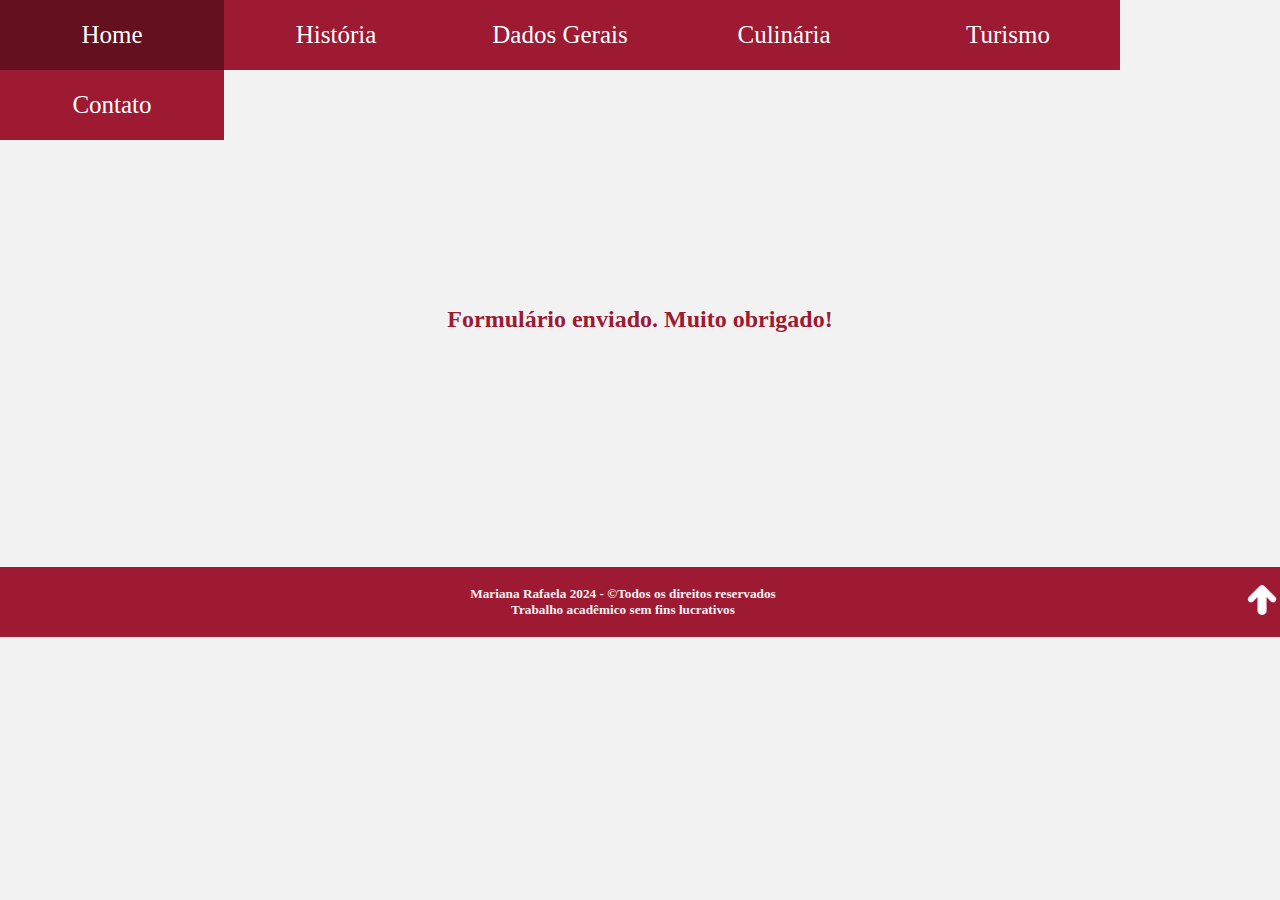
<file: confirmacaoenviodedados.html>
<!doctype html>
<html lang="pt">

<head>
	<title>Confirmação de Formulário</title>
	<meta charset="utf-8">
	<meta name="viewport" content="width=device-width, initial-scale=1">
	<meta name="description" content="O seu formulário foi enviado">
	<meta name="keywords" content="Formulário, contato, fale, contete-nos">
	<meta name="author" content="Mariana Carvalho">
	<link rel="icon" type="img/jpg" href="iconenvio.png">
	<link rel="stylesheet" type="text/css" href="csshome.css">
</head>

<body>
	<div class="menu">
		<ul>
			<li>
				<a href="index.html">Home</a>
			</li>
			<li>
				História
				<ul>
					<li><a href="bandeira.html">Bandeira</a></li>
					<li><a href="formacao.html">Formação do País</a></li>
				</ul>
			</li>
			<li>
				<a href="dados.html">Dados Gerais</a>
			</li>
			<li>
				Culinária
				<ul>
					<li><a href="pratos.html">Pratos Típicos</a></li>
				</ul>
			</li>
			<li>
				<a href="atracao.html">Turismo</a>
			</li>
			<li>
				<a href="Contato.html">Contato</a>
			</li>
		</ul>
	</div>
	<br>
	<center>
		<br><br><br><br><br><br><br><br><br><br><br><br><br><br><br><br>
		<h2>
			<font color="#9E1932">
				Formulário enviado. Muito obrigado!
			</font>
		</h2>
		<br><br><br><br><br><br><br><br><br><br><br><br><br>

		<table width="100%" border="0" bgcolor="#9E1932">
			<tr>
				<td align="center">
					<h5>
						<font color="#f2f2f2">
							<br>
							Mariana Rafaela 2024 - &copyTodos os direitos reservados
							<br>
							Trabalho acadêmico sem fins lucrativos
							<br><br>
						</font>
					</h5>
				</td>
				<td align="right" width="30">
					<a href="#">
						<img src="sobe.png" width="30">
					</a>
				</td>
			</tr>
		</table>
		</font>
	</center>
</body>

</html>
</file>
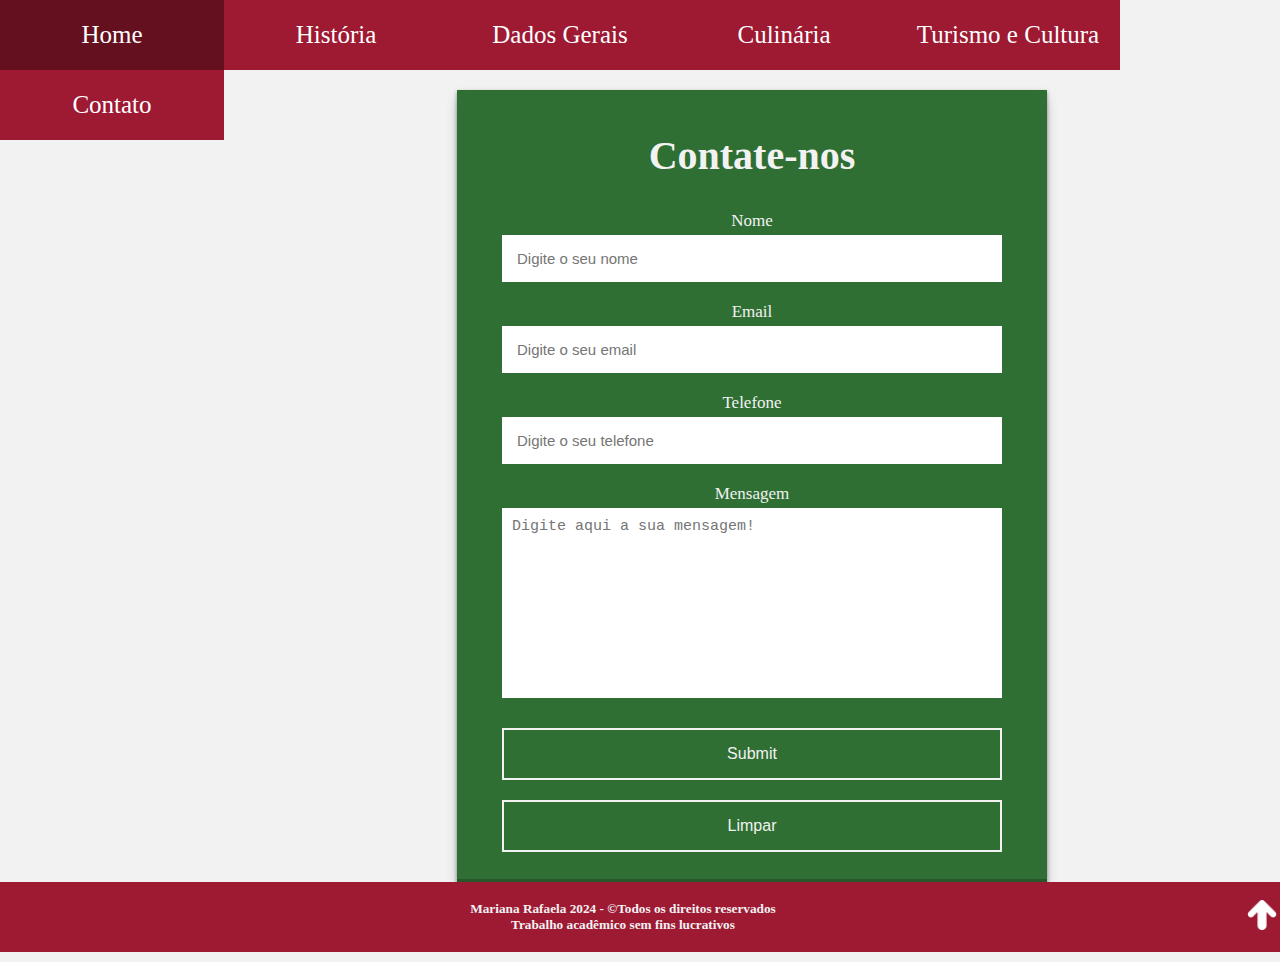
<file: contato.html>
<!doctype html>
<html lang="pt">

<head>
     <title>Contato</title>
     <meta charset="utf-8">
     <meta name="viewport" content="width=device-width, initial-scale=1">
     <meta name="description" content="Fale conosco.">
     <meta name="keywords" content="Itália, Historia, geografia, culinária, fatos, e turismo ">
     <meta name="author" content="Mariana Carvalho">
     <link rel="icon" type="img/jpg" href="iconcontato.png">
     <link rel="stylesheet" type="text/css" href="csshome.css">
     <script language="JavaScritpt" type="text/javascript">
          function validar() {
               var nome_p = form1.nome.value;
               var tel = form1.telefone.value;
               var em = form1.email.value;
               //	
               if (nome_p == "") {
                    alert("preencha o campo com o seu nome");
                    form1.nome.focus();
                    return false;
               }
               if (nome_p.length < 5) {
                    alert("Digite seu nome completo");
                    form1.nome.focus();
                    return false;
               }
               if (tel == "") {
                    alert("preencha o campo com o seu número");
                    form1.telefone.focus();
                    return false;
               }
               if (em == "") {
                    alert("preencha o campo com o seu email");
                    form1.email.focus();
                    return false;
               }
          }
     </script>
</head>

<body>
     <div class="menu">
          <ul>
               <li>
                    <a href="index.html">Home</a>
               </li>
               <li>
                    História
                    <ul>
                         <li><a href="bandeira.html">Bandeira</a></li>
                         <li><a href="formacao.html">Formação do País</a></li>
                    </ul>
               </li>
               <li>
                    <a href="dados.html">Dados Gerais</a>
               </li>
               <li>
                    Culinária
                    <ul>
                         <li><a href="pratos.html">Pratos Típicos</a></li>
                         <li><a href="bebidas.html">Vinhos e Bebidas</a></li>
                    </ul>
               </li>
               <li>
                    Turismo e Cultura
                    <ul>
                         <li><a href="atracao.html">Atrações Turistícas</a></li>
                    </ul>
               </li>
               <li>
                    <a href="Contato.html">Contato</a>
               </li>
          </ul>
     </div>
     <br><br><br><br><br>
     <center>
          <div widht="50px">
               <div class="contato">
                    <h2>Contate-nos</h2>
                    <form name="form1" action="confirmacaoenviodedados.html" method="post">
                         <label>Nome</label>
                         <input type="text" name="nome" placeholder="Digite o seu nome">
                         <label>Email</label>
                         <input type="email" name="email" placeholder="Digite o seu email">
                         <label>Telefone</label>
                         <input type="tel" name="telefone" placeholder="Digite o seu telefone">
                         <label>Mensagem</label>
                         <textarea name="mensagem" cols="30" rows="10"
                              placeholder="Digite aqui a sua mensagem!"></textarea>
                         <input type="submit" onclick="return validar()" class="botao">
                         <input type="reset" name="limpa" value="Limpar" class="botao">
                    </form>
               </div>
               <table width="100%" border="0" bgcolor="#9E1932">
                    <tr>
                         <td align="center">
                              <h5>
                                   <font color="#f2f2f2">
                                        <br>
                                        Mariana Rafaela 2024 - &copyTodos os direitos reservados
                                        <br>
                                        Trabalho acadêmico sem fins lucrativos
                                        <br><br>
                                   </font>
                              </h5>
                         </td>
                         <td align="right" width="30">
                              <a href="#">
                                   <img src="sobe.png" width="30">
                              </a>
                         </td>
                    </tr>
               </table>
          </div>
     </center>
</body>

</html>
</file>
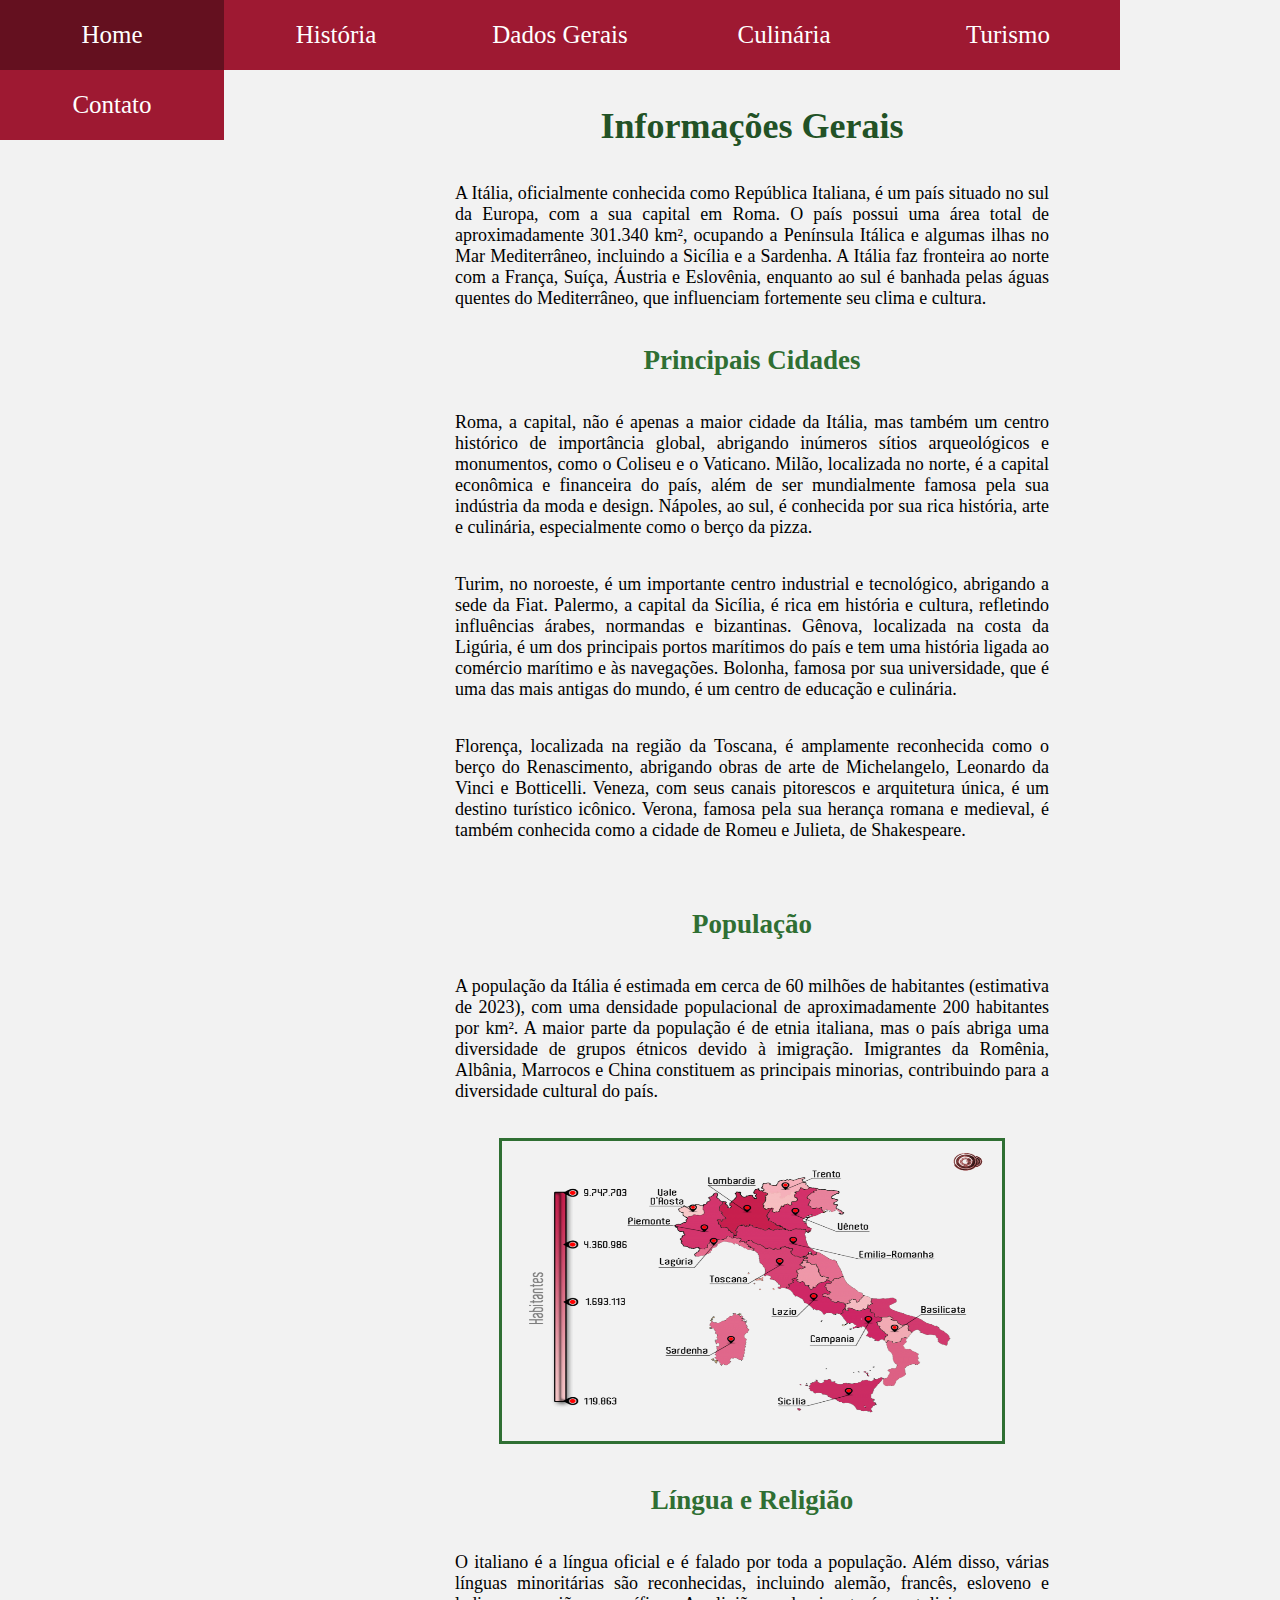
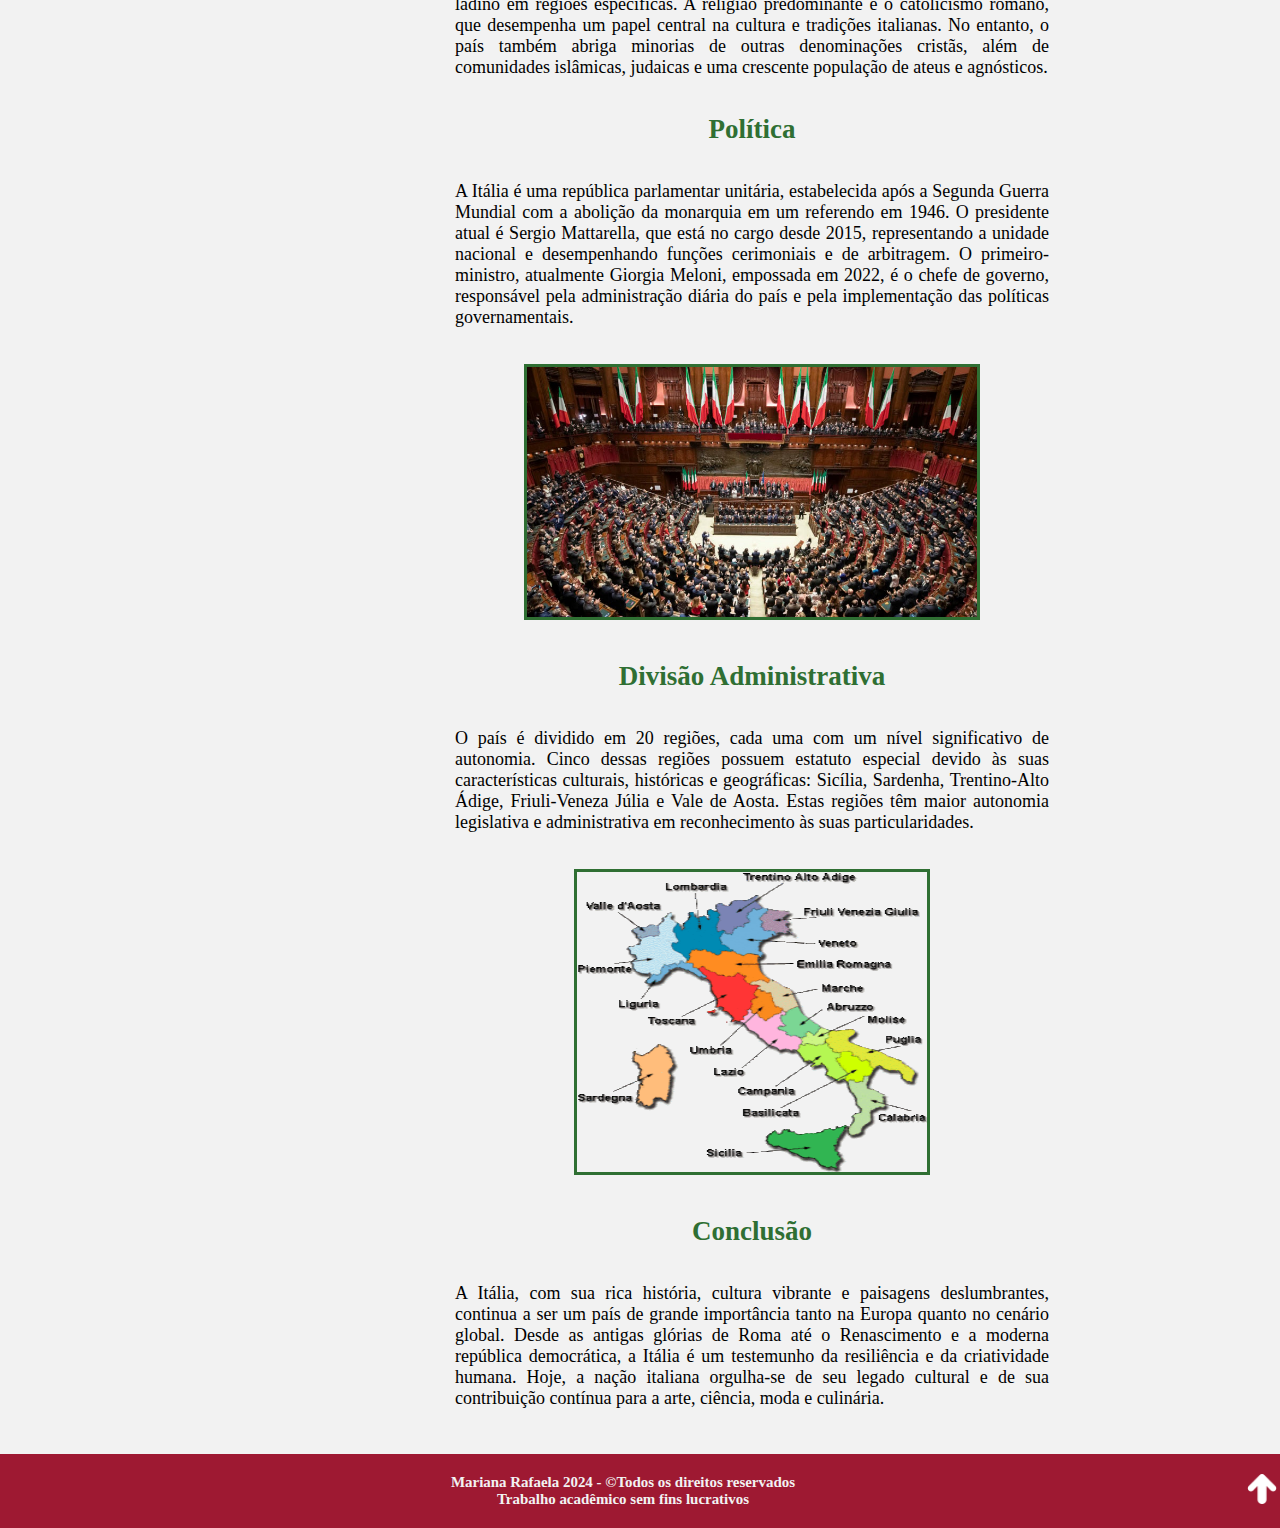
<file: dados.html>
<!doctype html>
<html lang="pt">

<head>
     <title>Dados Gerais</title>
     <meta charset="utf-8">
     <meta name="viewport" content="width=device-width, initial-scale=1">
     <meta name="description"
          content="Conheça agora os dados gerais da Itália, sua população e densidade demografica, entre outros.">
     <meta name="keywords" content="Itália, geografia, dados, geral, densidade demografia ">
     <meta name="author" content="Mariana Carvalho">
     <link rel="icon" type="img/jpg" href="icondados.png">
     <link rel="stylesheet" type="text/css" href="csshome.css">
</head>

<body>
     <div class="menu">
          <ul>
               <li>
                    <a href="index.html">Home</a>
               </li>
               <li>
                    História
                    <ul>
                         <li><a href="bandeira.html">Bandeira</a></li>
                         <li><a href="formacao.html">Formação do País</a></li>
                    </ul>
               </li>
               <li>
                    <a href="dados.html">Dados Gerais</a>
               </li>
               <li>
                    Culinária
                    <ul>
                         <li><a href="pratos.html">Pratos Típicos</a></li>
                         <li><a href="bebidas.html">Vinhos e Bebidas</a></li>
                    </ul>
               </li>
               <li>
                    <a href="atracao.html">Turismo</a>
               </li>
               <li>
                    <a href="Contato.html">Contato</a>
               </li>
          </ul>
     </div>
     <br>
     <center>
          <font size="4">
               <table border="0" width="600">
                    <tr height="30">
                         <td></td>
                    </tr>
                    <tr align="center">
                         <td>
                              <font color="#225226">
                                   <h1>Informações Gerais</h1>
                              </font>
                         </td>
                    </tr>
                    <tr height="30">
                         <td></td>
                    </tr>
                    <tr>
                         <td align="justify">
                              A Itália, oficialmente conhecida como República Italiana, é um país situado no sul da Europa, com a sua capital em Roma. O país possui uma área total de aproximadamente 301.340 km², ocupando a Península Itálica e algumas ilhas no Mar Mediterrâneo, incluindo a Sicília e a Sardenha. A Itália faz fronteira ao norte com a França, Suíça, Áustria e Eslovênia, enquanto ao sul é banhada pelas águas quentes do Mediterrâneo, que influenciam fortemente seu clima e cultura.
                         </td>
                    </tr>
                    <tr height="30">
                         <td></td>
                    </tr>
                    <tr align="center">
                         <td>
                              <font color="#2F6F33">
                                   <h2>Principais Cidades</h2>
                              </font>
                         </td>
                    </tr>
                    <tr height="30">
                         <td></td>
                    </tr>
                    <tr>
                         <td align="justify">
                              Roma, a capital, não é apenas a maior cidade da Itália, mas também um centro histórico de importância global, abrigando inúmeros sítios arqueológicos e monumentos, como o Coliseu e o Vaticano. Milão, localizada no norte, é a capital econômica e financeira do país, além de ser mundialmente famosa pela sua indústria da moda e design. Nápoles, ao sul, é conhecida por sua rica história, arte e culinária, especialmente como o berço da pizza.                         
                         </td>
                    </tr>
                    <tr height="30">
                         <td></td>
                    </tr>
                    <tr>
                         <td align="justify">
                              Turim, no noroeste, é um importante centro industrial e tecnológico, abrigando a sede da Fiat. Palermo, a capital da Sicília, é rica em história e cultura, refletindo influências árabes, normandas e bizantinas. Gênova, localizada na costa da Ligúria, é um dos principais portos marítimos do país e tem uma história ligada ao comércio marítimo e às navegações. Bolonha, famosa por sua universidade, que é uma das mais antigas do mundo, é um centro de educação e culinária.
                         </td>
                    </tr>
                    <tr height="30">
                         <td></td>
                    </tr>
                    <tr>
                         <td align="justify">
                              Florença, localizada na região da Toscana, é amplamente reconhecida como o berço do Renascimento, abrigando obras de arte de Michelangelo, Leonardo da Vinci e Botticelli. Veneza, com seus canais pitorescos e arquitetura única, é um destino turístico icônico. Verona, famosa pela sua herança romana e medieval, é também conhecida como a cidade de Romeu e Julieta, de Shakespeare.
                         </td>
                    </tr>
                    <tr height="30">
                         <td></td>
                    </tr>
                    <tr height="30">
                         <td></td>
                    </tr>
                    <tr align="center">
                         <td>
                              <font color="#2F6F33">
                                   <h2>População</h2>
                              </font>
                         </td>
                    </tr>
                    <tr height="30">
                         <td></td>
                    </tr>
                    <tr>
                         <td align="justify">
                              A população da Itália é estimada em cerca de 60 milhões de habitantes (estimativa de 2023), com uma densidade populacional de aproximadamente 200 habitantes por km². A maior parte da população é de etnia italiana, mas o país abriga uma diversidade de grupos étnicos devido à imigração. Imigrantes da Romênia, Albânia, Marrocos e China constituem as principais minorias, contribuindo para a diversidade cultural do país.                         
                         </td>
                    </tr>  
                    <tr height="30">
                         <td></td>
                    </tr>
                    <tr>
                         <td align="center">
                              <font color="#2F6F33">
                                   <img src="dados1.png" width="500px" height="300px" border="3px">
                              </font>
                         </td>
                    </tr>
                    <tr height="30">
                         <td></td>
                    </tr>
                    <tr align="center">
                         <td>
                              <font color="#2F6F33">
                                   <h2>Língua e Religião</h2>
                              </font>
                         </td>
                    </tr>
                    <tr height="30">
                         <td></td>
                    </tr>
                    <tr>
                         <td align="justify">
                              O italiano é a língua oficial e é falado por toda a população. Além disso, várias línguas minoritárias são reconhecidas, incluindo alemão, francês, esloveno e ladino em regiões específicas. A religião predominante é o catolicismo romano, que desempenha um papel central na cultura e tradições italianas. No entanto, o país também abriga minorias de outras denominações cristãs, além de comunidades islâmicas, judaicas e uma crescente população de ateus e agnósticos.                         
                         </td>
                    </tr>
                    <tr height="30">
                         <td></td>
                    </tr>
                    <tr align="center">
                         <td>
                              <font color="#2F6F33">
                                   <h2>Política</h2>
                              </font>
                         </td>
                    </tr>
                    <tr height="30">
                         <td></td>
                    </tr>
                    <tr>
                         <td align="justify">
                              A Itália é uma república parlamentar unitária, estabelecida após a Segunda Guerra Mundial com a abolição da monarquia em um referendo em 1946. O presidente atual é Sergio Mattarella, que está no cargo desde 2015, representando a unidade nacional e desempenhando funções cerimoniais e de arbitragem. O primeiro-ministro, atualmente Giorgia Meloni, empossada em 2022, é o chefe de governo, responsável pela administração diária do país e pela implementação das políticas governamentais.                         
                         </td>
                    </tr>
                    <tr height="30">
                         <td></td>
                    </tr>
                    <tr>
                         <td align="center">
                              <font color="#2F6F33">
                                   <img src="dados2.png" width="450px" height="250px" border="3px">
                              </font>
                         </td>
                    </tr>
                    <tr height="30">
                         <td></td>
                    </tr>
                    <tr align="center">
                         <td>
                              <font color="#2F6F33">
                                   <h2>Divisão Administrativa</h2>
                              </font>
                         </td>
                    </tr>
                    <tr height="30">
                         <td></td>
                    </tr>
                    <tr>
                         <td align="justify">
                              O país é dividido em 20 regiões, cada uma com um nível significativo de autonomia. Cinco dessas regiões possuem estatuto especial devido às suas características culturais, históricas e geográficas: Sicília, Sardenha, Trentino-Alto Ádige, Friuli-Veneza Júlia e Vale de Aosta. Estas regiões têm maior autonomia legislativa e administrativa em reconhecimento às suas particularidades.                         
                         </td>
                    </tr>
                    <tr height="30">
                         <td></td>
                    </tr>
                    <tr>
                         <td align="center">
                              <font color="#2F6F33">
                                   <img src="dados3.png" width="350px" height="300px" border="3px">
                              </font>
                         </td>
                    </tr>
                    <tr height="30">
                         <td></td>
                    </tr>
                    <tr align="center">
                         <td>
                              <font color="#2F6F33">
                                   <h2>Conclusão</h2>
                              </font>
                         </td>
                    </tr>
                    <tr height="30">
                         <td></td>
                    </tr>
                    <tr>
                         <td align="justify">
                              A Itália, com sua rica história, cultura vibrante e paisagens deslumbrantes, continua a ser um país de grande importância tanto na Europa quanto no cenário global. Desde as antigas glórias de Roma até o Renascimento e a moderna república democrática, a Itália é um testemunho da resiliência e da criatividade humana. Hoje, a nação italiana orgulha-se de seu legado cultural e de sua contribuição contínua para a arte, ciência, moda e culinária.            
                         </td>
                    </tr>
               </table>
               <br><br>
               <table width="100%" border="0" bgcolor="#9E1932">
                    <tr>
                         <td align="center">
                              <h5>
                                   <font color="#f2f2f2">
                                        <br>
                                        Mariana Rafaela 2024 - &copyTodos os direitos reservados
                                        <br>
                                        Trabalho acadêmico sem fins lucrativos
                                        <br><br>
                                   </font>
                              </h5>
                         </td>
                         <td align="right" width="30">
                              <a href="#">
                                   <img src="sobe.png" width="30">
                              </a>
                         </td>
                    </tr>
               </table>
          </font>
     </center>
</body>

</html>
</file>
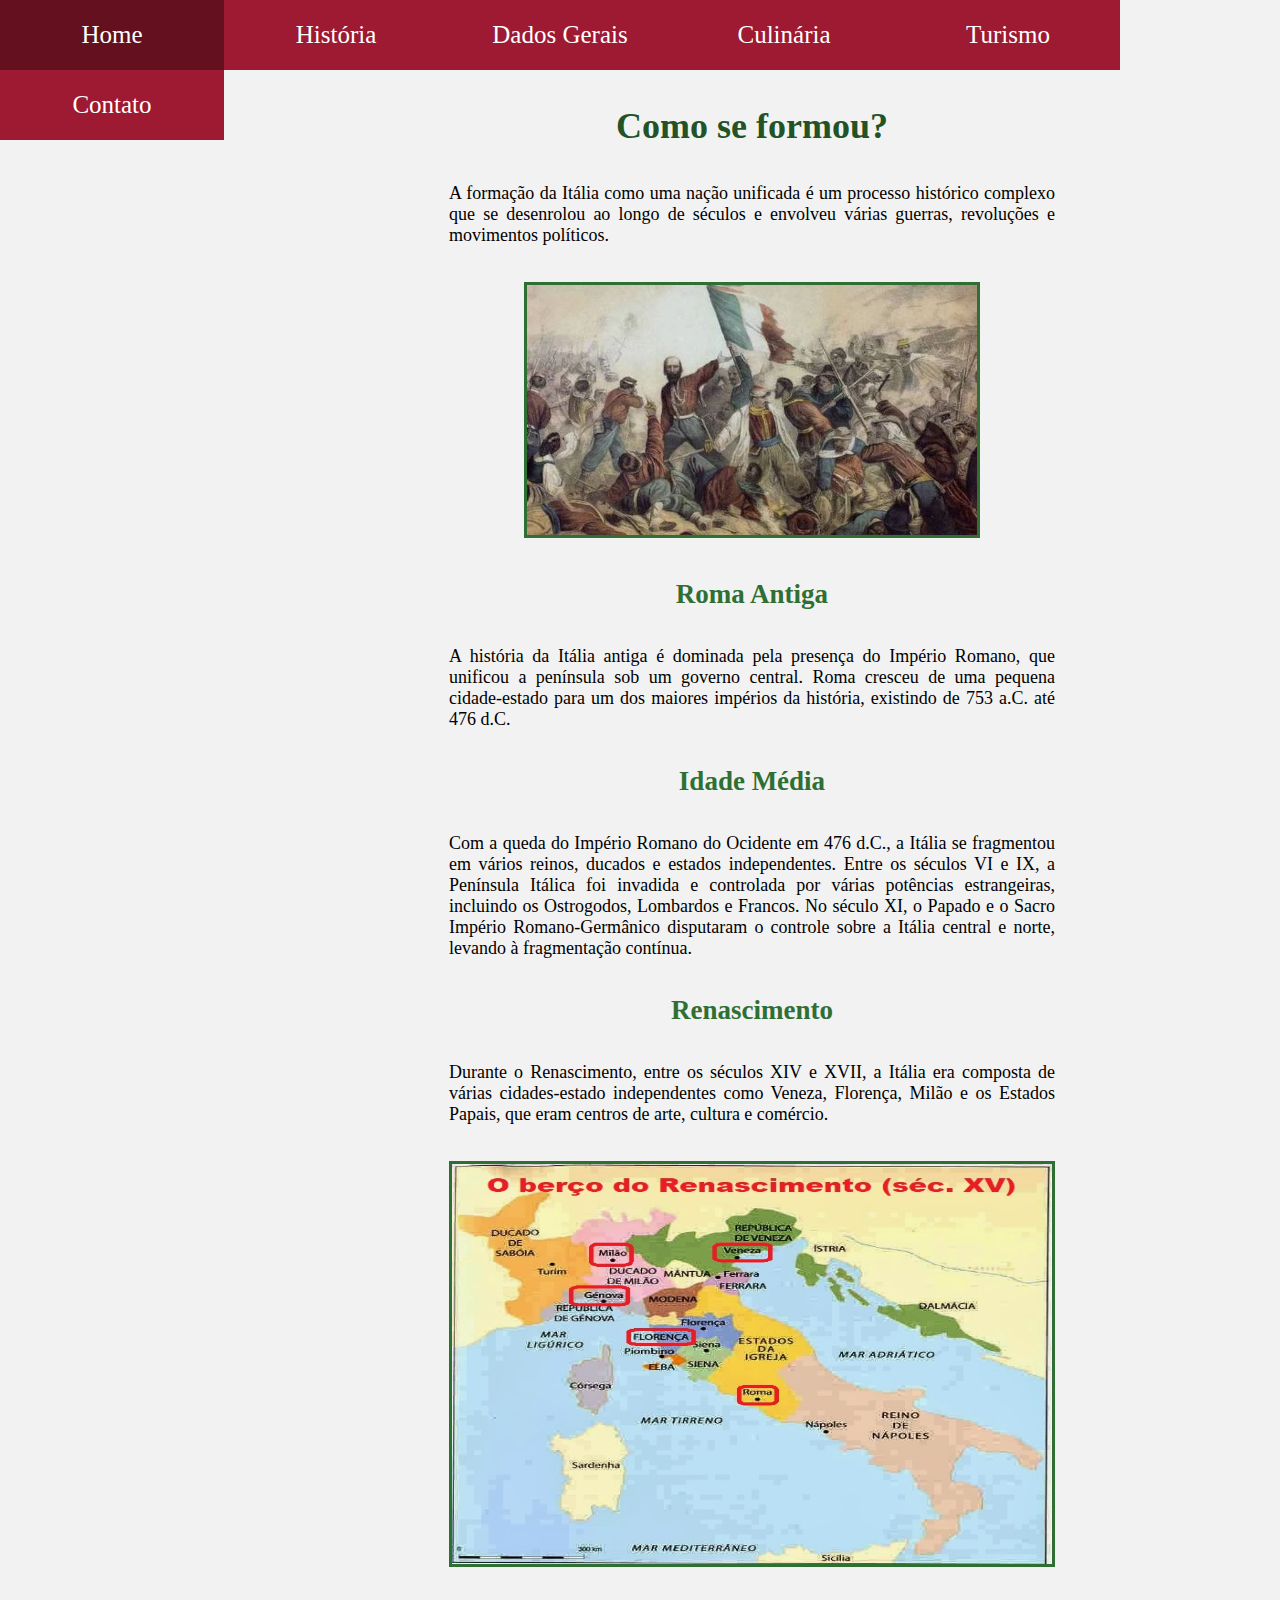
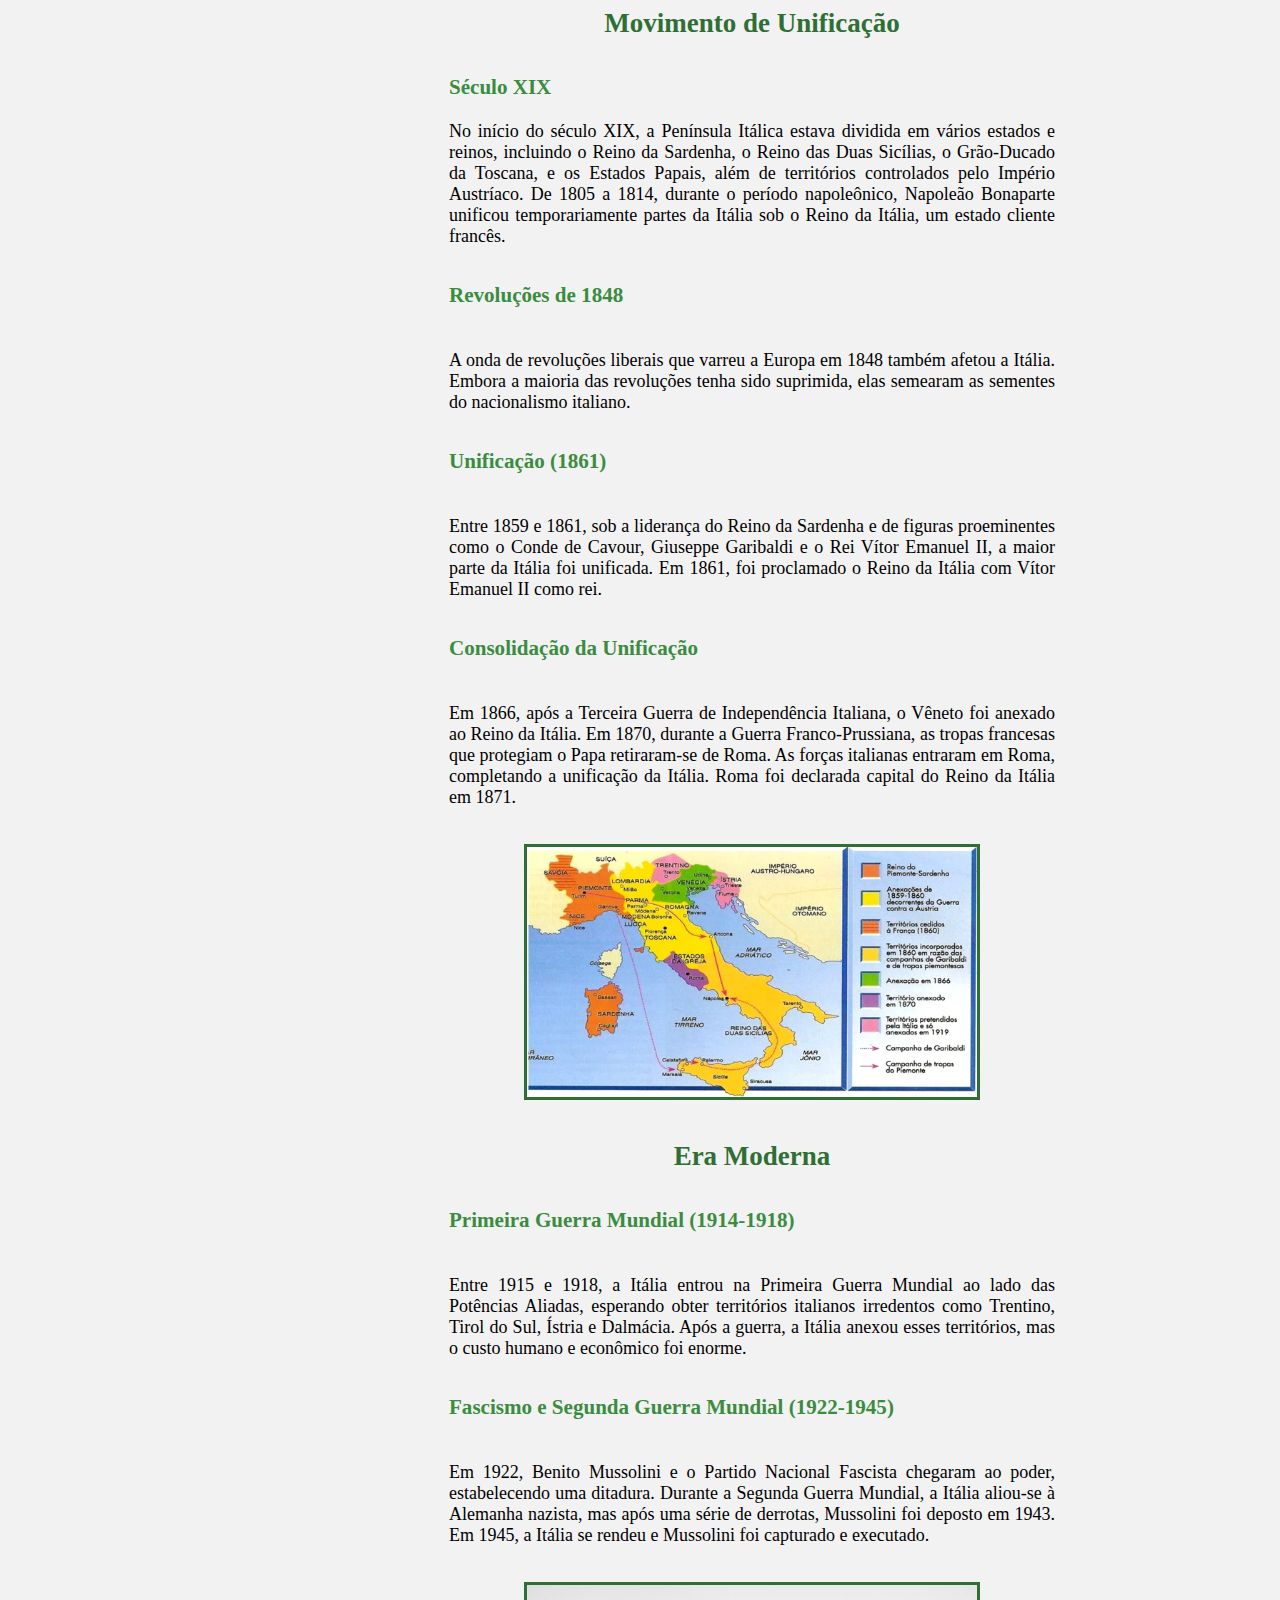
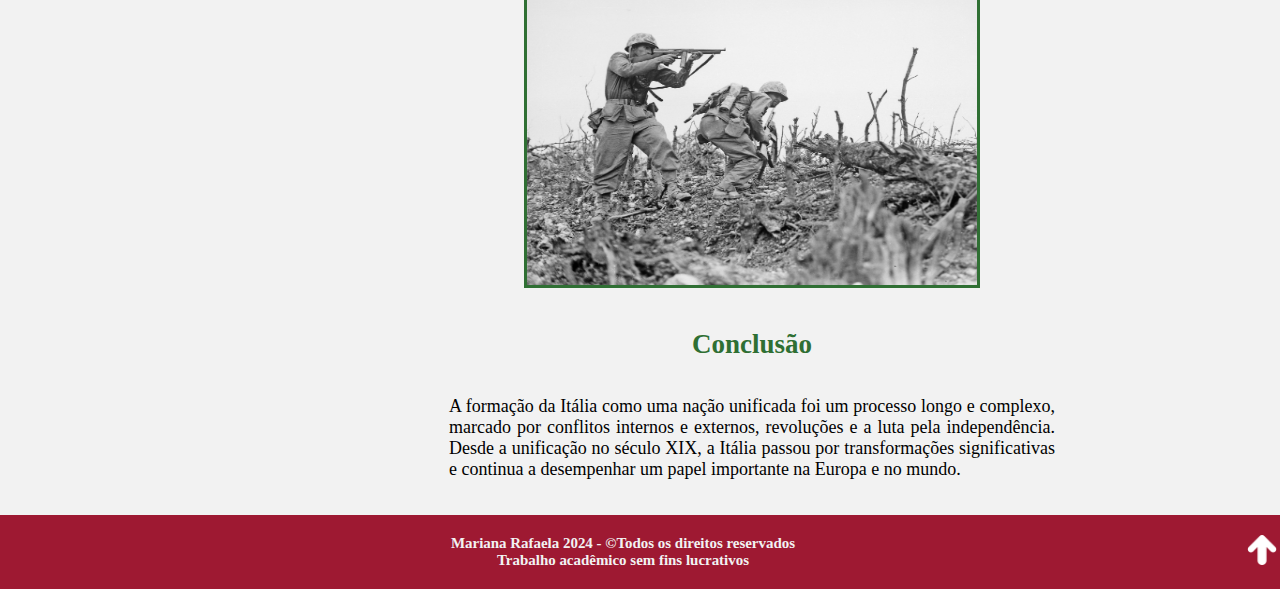
<file: formacao.html>
<!doctype html>
<html lang="pt">

<head>
     <title>O início da Itália</title>
     <meta charset="utf-8">
     <meta name="viewport" content="width=device-width, initial-scale=1">
     <meta name="description" content="Saiba como se formou a Itália, desde a Antiguidade até a Era Moderna.">
     <meta name="keywords"
          content="Itália, história,formação, roma antiga, idada média, revoluções de 1848, unificação">
     <meta name="author" content="Mariana Carvalho">
     <link rel="icon" type="img/jpg" href="iconformacao.png">
     <link rel="stylesheet" type="text/css" href="csshome.css">

</head>

<body>
     <div class="menu">
          <ul>
               <li>
                    <a href="index.html">Home</a>
               </li>
               <li>
                    História
                    <ul>
                         <li><a href="bandeira.html">Bandeira</a></li>
                         <li><a href="formacao.html">Formação do País</a></li>
                    </ul>
               </li>
               <li>
                    <a href="dados.html">Dados Gerais</a>
               </li>
               <li>
                    Culinária
                    <ul>
                         <li><a href="pratos.html">Pratos Típicos</a></li>
                         <li><a href="bebidas.html">Vinhos e Bebidas</a></li>
                    </ul>
               </li>
               <li>
                    <a href="atracao.html">Turismo</a>
               </li>
               <li>
                    <a href="Contato.html">Contato</a>
               </li>
          </ul>
     </div>
     <br>
     <center>
          <font size="4">
               <table border="0" width="600">
                    <tr height="30">
                         <td></td>
                    </tr>
                    <tr align="center">
                         <td>
                              <font color="#225226">
                                   <h1>Como se formou?</h1>
                              </font>
                         </td>
                    </tr>
                    <tr height="30">
                         <td></td>
                    </tr>
                    <tr>
                         <td align="justify">
                              A formação da Itália como uma nação unificada é um processo histórico complexo que se
                              desenrolou ao longo de séculos e envolveu várias guerras, revoluções e movimentos
                              políticos.
                         </td>
                    </tr>
                    <tr height="30">
                         <td></td>
                    </tr>
                    <tr>
                         <td align="center">
                              <font color="#2F6F33">
                                   <img src="formacao1.png" width="450px" height="250px" border="3px">
                              </font>
                         </td>
                    </tr>
                    <tr height="30">
                         <td></td>
                    </tr>
                    <tr align="center">
                         <td>
                              <font color="#2F6F33">
                                   <h2>Roma Antiga</h2>
                              </font>
                         </td>
                    </tr>
                    <tr height="30">
                         <td></td>
                    </tr>
                    <tr>
                         <td align="justify">
                              A história da Itália antiga é dominada pela presença do Império Romano, que unificou a
                              península sob um governo central. Roma cresceu de uma pequena cidade-estado para um dos
                              maiores impérios da história, existindo de 753 a.C. até 476 d.C.
                         </td>
                    </tr>
                    <tr height="30">
                         <td></td>
                    </tr>
                    <tr align="center">
                         <td>
                              <font color="#2F6F33">
                                   <h2>Idade Média</h2>
                              </font>
                         </td>
                    </tr>
                    <tr height="30">
                         <td></td>
                    </tr>
                    <tr>
                         <td align="justify">
                              Com a queda do Império Romano do Ocidente em 476 d.C., a Itália se fragmentou em vários
                              reinos, ducados e estados independentes. Entre os séculos VI e IX, a Península Itálica foi
                              invadida e controlada por várias potências estrangeiras, incluindo os Ostrogodos,
                              Lombardos e Francos. No século XI, o Papado e o Sacro Império Romano-Germânico disputaram
                              o controle sobre a Itália central e norte, levando à fragmentação contínua.
                         </td>
                    </tr>
                    <tr height="30">
                         <td></td>
                    </tr>
                    <tr align="center">
                         <td>
                              <font color="#2F6F33">
                                   <h2>Renascimento</h2>
                              </font>
                         </td>
                    </tr>
                    <tr height="30">
                         <td></td>
                    </tr>
                    <tr>
                         <td align="justify">
                              Durante o Renascimento, entre os séculos XIV e XVII, a Itália era composta de várias
                              cidades-estado independentes como Veneza, Florença, Milão e os Estados Papais, que eram
                              centros de arte, cultura e comércio.
                         </td>
                    </tr>
                    <tr height="30">
                         <td></td>
                    </tr>
                    <tr>
                         <td align="center">
                              <font color="#2F6F33">
                                   <img src="formacao2.png" width="600px" height="400px" border="3px">
                              </font>
                         </td>
                    </tr>
                    <tr height="30">
                         <td></td>
                    </tr>
                    <tr align="center">
                         <td>
                              <font color="#2F6F33">
                                   <h2>Movimento de Unificação</h2>
                              </font>
                         </td>
                    </tr>
                    <tr height="30">
                         <td></td>
                    </tr>
                    <tr align="justify">
                         <td>
                              <font color="#3B8C40">
                                   <h3>Século XIX</h3>
                              </font>
                              <br>
                              No início do século XIX, a Península Itálica estava dividida em vários estados e reinos,
                              incluindo o Reino da Sardenha, o Reino das Duas Sicílias, o Grão-Ducado da Toscana, e os
                              Estados Papais, além de territórios controlados pelo Império Austríaco. De 1805 a 1814,
                              durante o período napoleônico, Napoleão Bonaparte unificou temporariamente partes da
                              Itália sob o Reino da Itália, um estado cliente francês.
                         </td>
                    </tr>
                    <tr height="30">
                         <td></td>
                    </tr>
                    <tr align="justify">
                         <td>
                              <font color="#3B8C40">
                                   <h3>Revoluções de 1848</h3>
                              </font>
                              <br><br>
                              A onda de revoluções liberais que varreu a Europa em 1848 também afetou a Itália. Embora a
                              maioria das revoluções tenha sido suprimida, elas semearam as sementes do nacionalismo
                              italiano.
                         </td>
                    </tr>
                    <tr height="30">
                         <td></td>
                    </tr>
                    <tr align="justify">
                         <td>
                              <font color="#3B8C40">
                                   <h3>Unificação (1861) </h3>
                              </font>
                              <br><br>
                              Entre 1859 e 1861, sob a liderança do Reino da Sardenha e de figuras proeminentes como o
                              Conde de Cavour, Giuseppe Garibaldi e o Rei Vítor Emanuel II, a maior parte da Itália foi
                              unificada. Em 1861, foi proclamado o Reino da Itália com Vítor Emanuel II como rei.
                         </td>
                    </tr>
                    <tr height="30">
                         <td></td>
                    </tr>
                    <tr align="justify">
                         <td>
                              <font color="#3B8C40">
                                   <h3>Consolidação da Unificação</h3>
                              </font>
                              <br><br>
                              Em 1866, após a Terceira Guerra de Independência Italiana, o Vêneto foi anexado ao Reino
                              da Itália. Em 1870, durante a Guerra Franco-Prussiana, as tropas francesas que protegiam o
                              Papa retiraram-se de Roma. As forças italianas entraram em Roma, completando a unificação
                              da Itália. Roma foi declarada capital do Reino da Itália em 1871.
                         </td>
                    </tr>
                    <tr height="30">
                         <td></td>
                    </tr>
                    <tr>
                         <td align="center">
                              <font color="#2F6F33">
                                   <img src="formacao3.png" width="450px" height="250px" border="3px">
                              </font>
                         </td>
                    </tr>
                    <tr height="30">
                         <td></td>
                    </tr>
                    <tr align="center">
                         <td>
                              <font color="#2F6F33">
                                   <h2>Era Moderna</h2>
                              </font>
                         </td>
                    </tr>
                    <tr height="30">
                         <td></td>
                    </tr>
                    <tr align="justify">
                         <td>
                              <font color="#3B8C40">
                                   <h3>Primeira Guerra Mundial (1914-1918)</h3>
                              </font>
                              <br><br>
                              Entre 1915 e 1918, a Itália entrou na Primeira Guerra Mundial ao lado das Potências
                              Aliadas, esperando obter territórios italianos irredentos como Trentino, Tirol do Sul,
                              Ístria e Dalmácia. Após a guerra, a Itália anexou esses territórios, mas o custo humano e
                              econômico foi enorme.
                         </td>
                    </tr>
                    <tr height="30">
                         <td></td>
                    </tr>
                    <tr align="justify">
                         <td>
                              <font color="#3B8C40">
                                   <h3>Fascismo e Segunda Guerra Mundial (1922-1945)</h3>
                              </font>
                              <br><br>
                              Em 1922, Benito Mussolini e o Partido Nacional Fascista chegaram ao poder, estabelecendo
                              uma ditadura. Durante a Segunda Guerra Mundial, a Itália aliou-se à Alemanha nazista, mas
                              após uma série de derrotas, Mussolini foi deposto em 1943. Em 1945, a Itália se rendeu e
                              Mussolini foi capturado e executado.
                         </td>
                    </tr>
                    <tr height="30">
                         <td></td>
                    </tr>
                    <tr>
                         <td align="center">
                              <font color="#2F6F33">
                                   <img src="formacao4.png" width="450px" height="300px" border="3px">
                              </font>
                         </td>
                    </tr>
                    <tr height="30">
                         <td></td>
                    </tr>
                    <tr align="center">
                         <td>
                              <font color="#2F6F33">
                                   <h2>Conclusão</h2>
                              </font>
                         </td>
                    </tr>
                    <tr height="30">
                         <td></td>
                    </tr>
                    <tr>
                         <td align="justify">
                              A formação da Itália como uma nação unificada foi um processo longo e complexo, marcado
                              por conflitos internos e externos, revoluções e a luta pela independência. Desde a
                              unificação no século XIX, a Itália passou por transformações significativas e continua a
                              desempenhar um papel importante na Europa e no mundo.
                         </td>
                    </tr>
                    <tr height="30">
                         <td></td>
                    </tr>
               </table>

               <table width="100%" border="0" bgcolor="#9E1932">
                    <tr>
                         <td align="center">
                              <h5>
                                   <font color="#f2f2f2">
                                        <br>
                                        Mariana Rafaela 2024 - &copyTodos os direitos reservados
                                        <br>
                                        Trabalho acadêmico sem fins lucrativos
                                        <br><br>
                                   </font>
                              </h5>
                         </td>
                         <td align="right" width="30">
                              <a href="#">
                                   <img src="sobe.png" width="30">
                              </a>
                         </td>
                    </tr>
               </table>
          </font>
     </center>
</body>

</html>
</file>
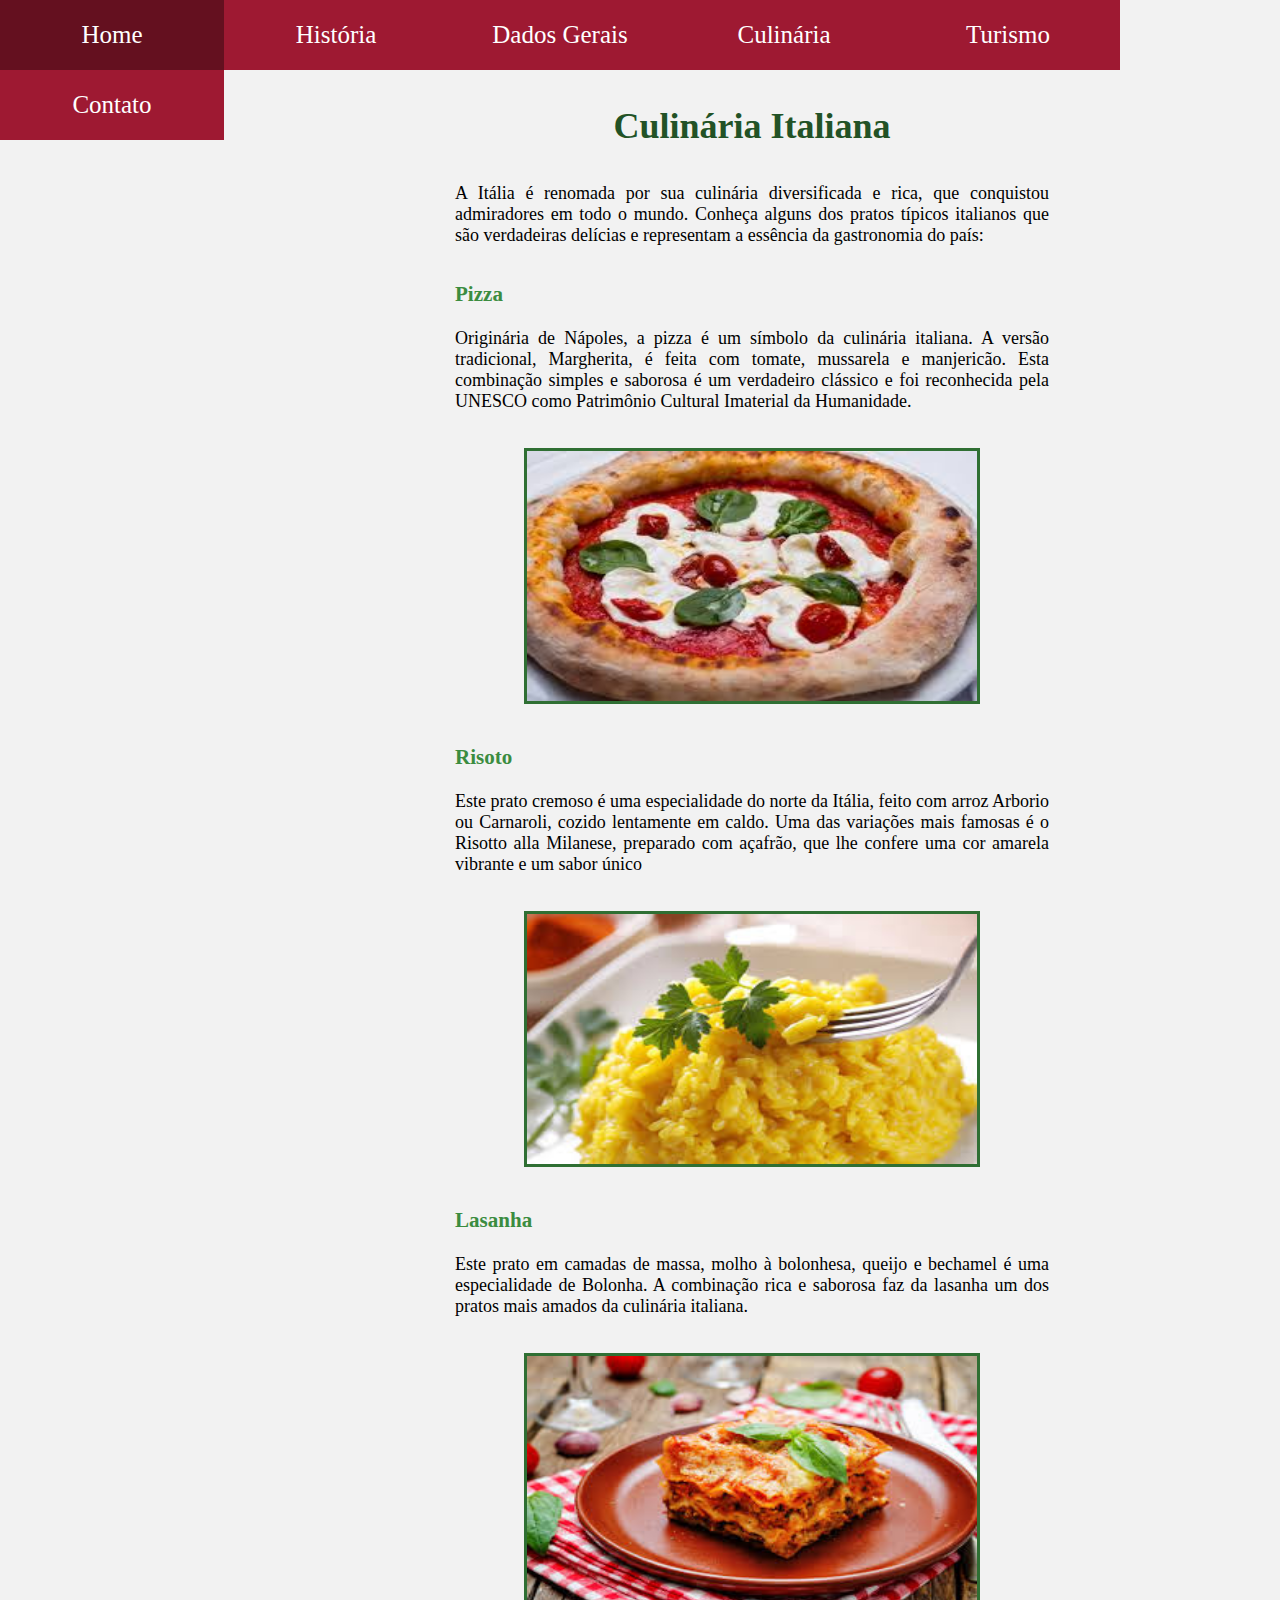
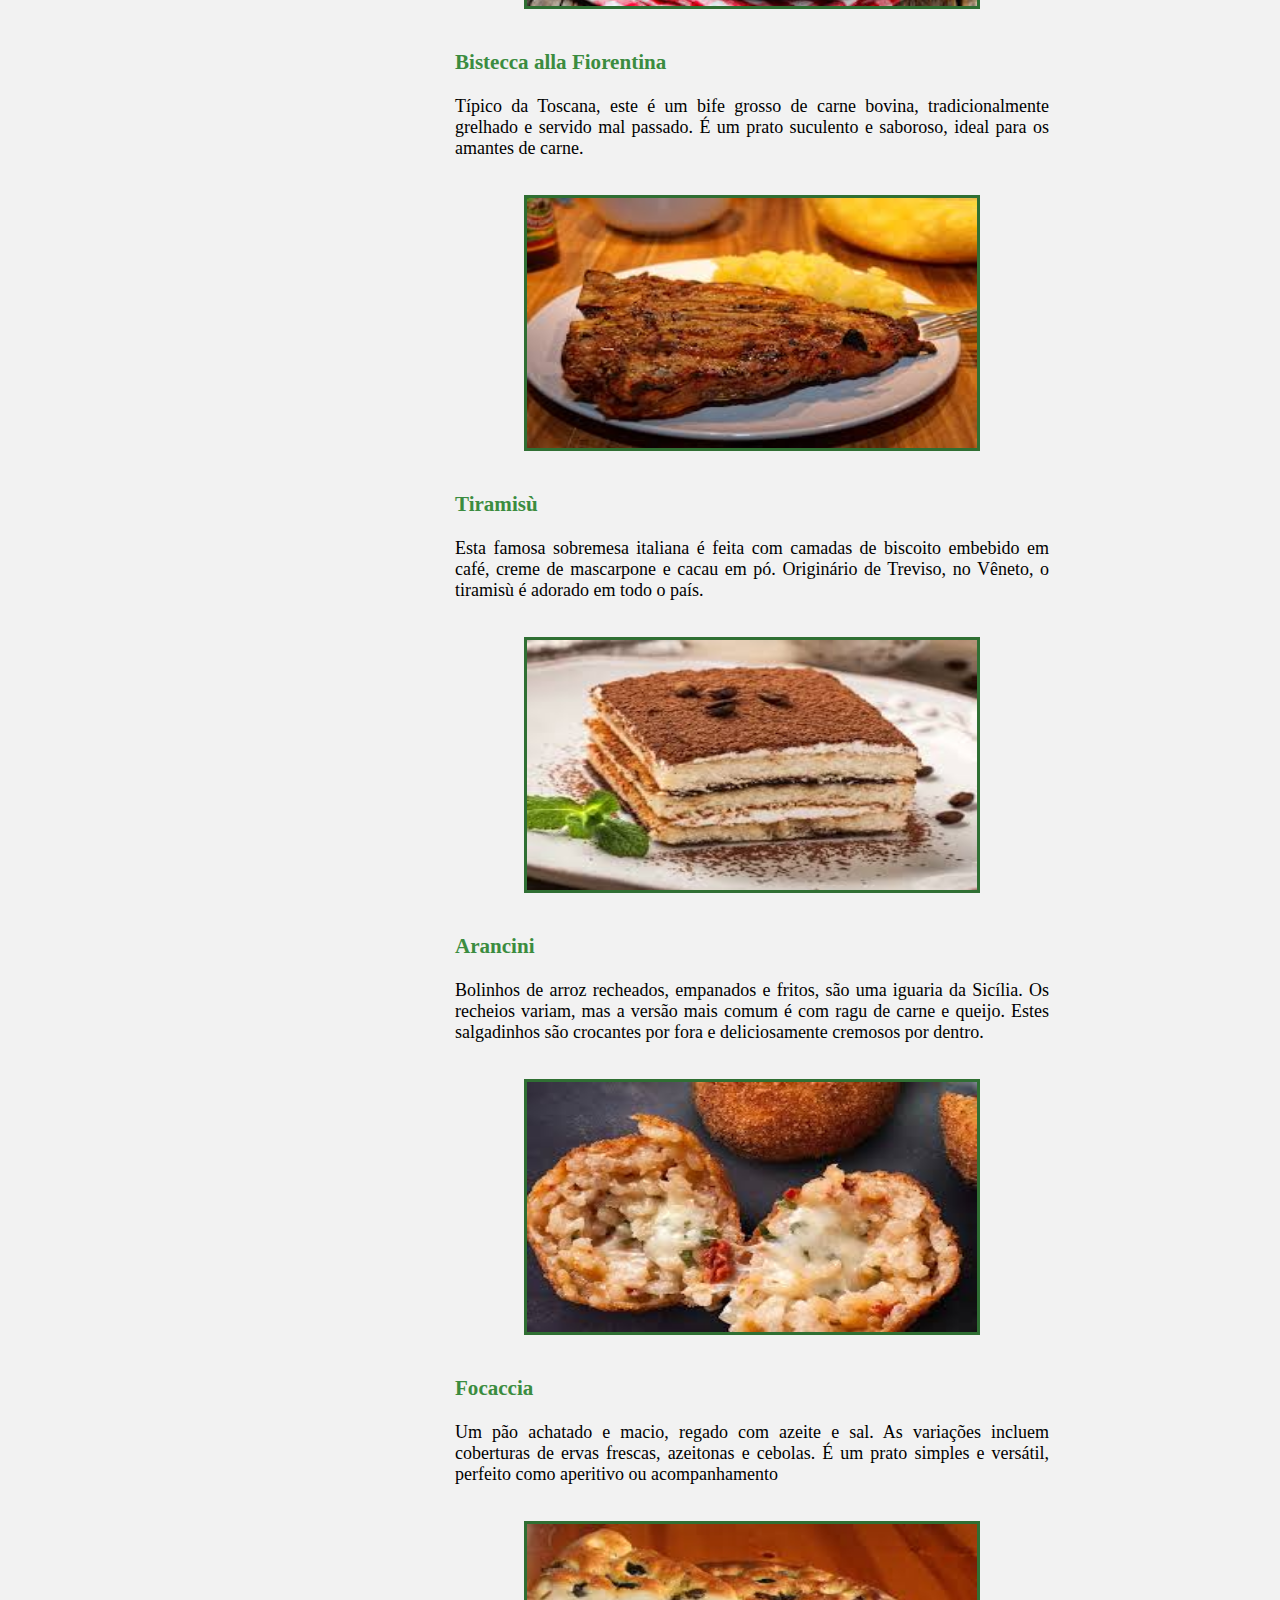
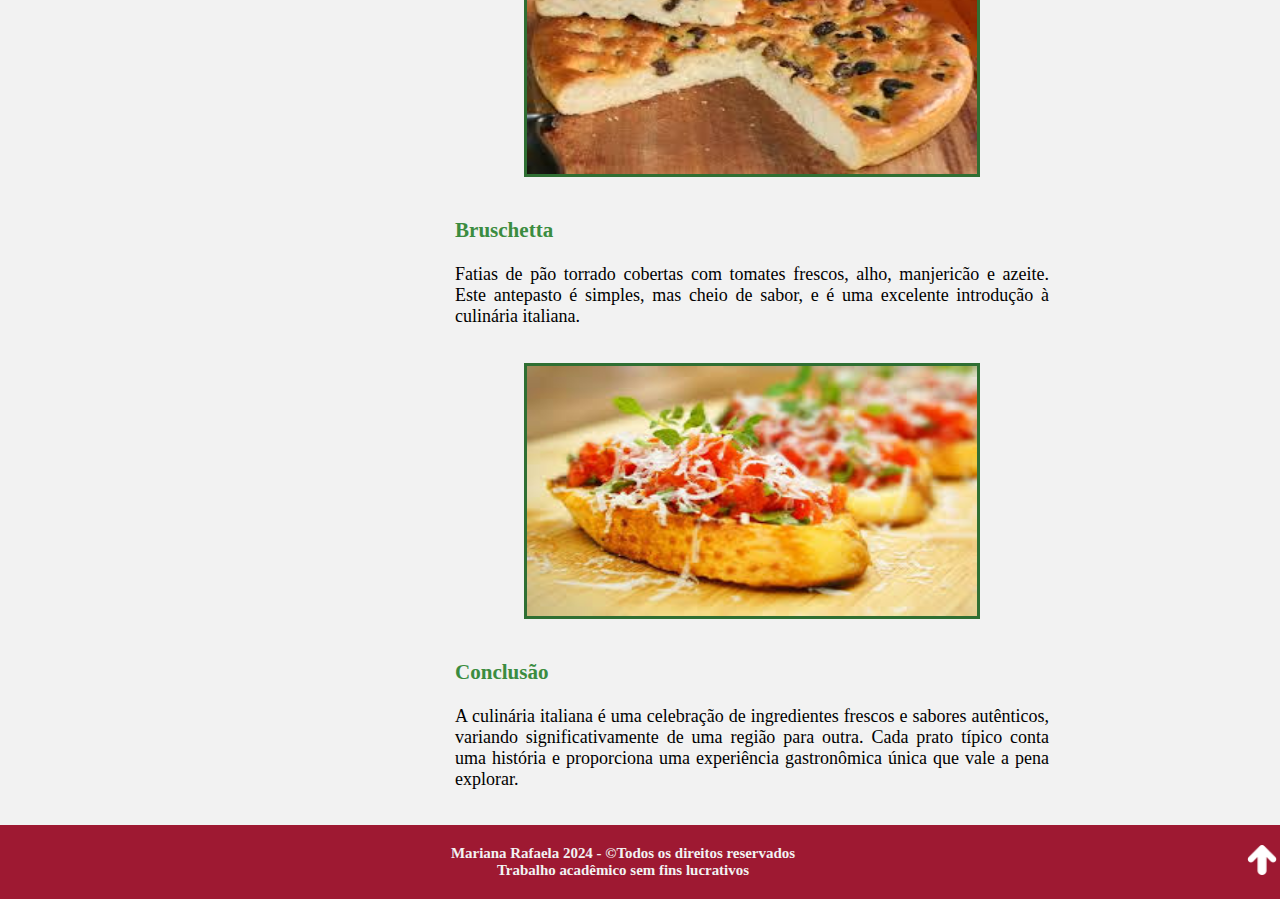
<file: pratos.html>
<!doctype html>
<html lang="pt">

<head>
     <title>Comidas da Itália</title>
     <meta charset="utf-8">
     <meta name="viewport" content="width=device-width, initial-scale=1">
     <meta name="description" content="Conheça um pouco da incrível culinária italiana.">
     <meta name="keywords" content="Itália, comida, culinária, massas.">
     <meta name="author" content="Mariana Carvalho">
     <link rel="icon" type="img/jpg" href="iconpratos.png">
     <link rel="stylesheet" type="text/css" href="csshome.css">
</head>

<body>
     <div class="menu">
          <ul>
               <li>
                    <a href="index.html">Home</a>
               </li>
               <li>
                    História
                    <ul>
                         <li><a href="bandeira.html">Bandeira</a></li>
                         <li><a href="formacao.html">Formação do País</a></li>
                    </ul>
               </li>
               <li>
                    <a href="dados.html">Dados Gerais</a>
               </li>
               <li>
                    Culinária
                    <ul>
                         <li><a href="pratos.html">Pratos Típicos</a></li>
                         <li><a href="bebidas.html">Vinhos e Bebidas</a></li>
                    </ul>
               </li>
               <li>
                    <a href="atracao.html">Turismo</a>
               </li> 
               <li>
                    <a href="Contato.html">Contato</a>
               </li>
          </ul>
     </div>
     <br>
     <center>
          <font size="4">
               <table border="0" width="600">
                    <tr height="30">
                         <td></td>
                    </tr>
                    <tr align="center">
                         <td>
                              <font color="#225226">
                                   <h1>Culinária Italiana</h1>
                              </font>
                         </td>
                    </tr>
                    <tr height="30">
                         <td></td>
                    </tr>
                    <tr>
                         <td align="justify">
                              A Itália é renomada por sua culinária diversificada e rica, que conquistou admiradores em
                              todo o mundo. Conheça alguns dos pratos típicos italianos que são verdadeiras delícias e
                              representam a essência da gastronomia do país:
                    </tr>
                    <tr height="30">
                         <td></td>
                    </tr>
                    <tr align="justify">
                         <td>
                              <font color="#3B8C40">
                                   <h3>Pizza</h3>
                              </font>
                              <br>
                              Originária de Nápoles, a pizza é um símbolo da culinária italiana. A versão tradicional,
                              Margherita, é feita com tomate, mussarela e manjericão. Esta combinação simples e saborosa
                              é um verdadeiro clássico e foi reconhecida pela UNESCO como Patrimônio Cultural Imaterial
                              da Humanidade.
                         </td>
                    </tr>
                    <tr height="30">
                         <td></td>
                    </tr>
                    <tr>
                         <td align="center">
                              <font color="#2F6F33">
                                   <img src="pratos1.png" width="450px" height="250px" border="3px">
                              </font>
                         </td>
                    </tr>
                    <tr height="30">
                         <td></td>
                    </tr>
                    <tr align="justify">
                         <td>
                              <font color="#3B8C40">
                                   <h3>Risoto</h3>
                              </font>
                              <br>
                              Este prato cremoso é uma especialidade do norte da Itália, feito com arroz Arborio ou
                              Carnaroli, cozido lentamente em caldo. Uma das variações mais famosas é o Risotto alla
                              Milanese, preparado com açafrão, que lhe confere uma cor amarela vibrante e um sabor
                              único​
                    </tr>
                    <tr height="30">
                         <td></td>
                    </tr>
                    <tr>
                         <td align="center">
                              <font color="#2F6F33">
                                   <img src="pratos2.png" width="450px" height="250px" border="3px">
                              </font>
                         </td>
                    </tr>
                    <tr height="30">
                         <td></td>
                    </tr>
                    <tr align="justify">
                         <td>
                              <font color="#3B8C40">
                                   <h3>Lasanha</h3>
                              </font>
                              <br>
                              Este prato em camadas de massa, molho à bolonhesa, queijo e bechamel é uma especialidade
                              de Bolonha. A combinação rica e saborosa faz da lasanha um dos pratos mais amados da
                              culinária italiana.
                         </td>
                    </tr>
                    <tr height="30">
                         <td></td>
                    </tr>
                    <tr>
                         <td align="center">
                              <font color="#2F6F33">
                                   <img src="pratos3.png" width="450px" height="250px" border="3px">
                              </font>
                         </td>
                    </tr>
                    <tr height="30">
                         <td></td>
                    </tr>
                    <tr align="justify">
                         <td>
                              <font color="#3B8C40">
                                   <h3>Bistecca alla Fiorentina</h3>
                              </font>
                              <br>
                              Típico da Toscana, este é um bife grosso de carne bovina, tradicionalmente grelhado e
                              servido mal passado. É um prato suculento e saboroso, ideal para os amantes de carne.
                         </td>
                    </tr>
                    <tr height="30">
                         <td></td>
                    </tr>
                    <tr>
                         <td align="center">
                              <font color="#2F6F33">
                                   <img src="pratos4.png" width="450px" height="250px" border="3px">
                              </font>
                         </td>
                    </tr>
                    <tr height="30">
                         <td></td>
                    </tr>
                    <tr align="justify">
                         <td>
                              <font color="#3B8C40">
                                   <h3>Tiramisù</h3>
                              </font>
                              <br>
                              Esta famosa sobremesa italiana é feita com camadas de biscoito embebido em café, creme de
                              mascarpone e cacau em pó. Originário de Treviso, no Vêneto, o tiramisù é adorado em todo o
                              país.
                         </td>
                    </tr>
                    <tr height="30">
                         <td></td>
                    </tr>
                    <tr>
                         <td align="center">
                              <font color="#2F6F33">
                                   <img src="pratos5.png" width="450px" height="250px" border="3px">
                              </font>
                         </td>
                    </tr>
                    <tr height="30">
                         <td></td>
                    </tr>
                    <tr align="justify">
                         <td>
                              <font color="#3B8C40">
                                   <h3>Arancini</h3>
                              </font>
                              <br>
                              Bolinhos de arroz recheados, empanados e fritos, são uma iguaria da Sicília. Os recheios
                              variam, mas a versão mais comum é com ragu de carne e queijo. Estes salgadinhos são
                              crocantes por fora e deliciosamente cremosos por dentro.
                         </td>
                    </tr>
                    <tr height="30">
                         <td></td>
                    </tr>
                    <tr>
                         <td align="center">
                              <font color="#2F6F33">
                                   <img src="pratos6.png" width="450px" height="250px" border="3px">
                              </font>
                         </td>
                    </tr>
                    <tr height="30">
                         <td></td>
                    </tr>
                    <tr align="justify">
                         <td>
                              <font color="#3B8C40">
                                   <h3>Focaccia</h3>
                              </font>
                              <br>
                              Um pão achatado e macio, regado com azeite e sal. As variações incluem coberturas de ervas
                              frescas, azeitonas e cebolas. É um prato simples e versátil, perfeito como aperitivo ou
                              acompanhamento​
                         </td>
                    </tr>
                    <tr height="30">
                         <td></td>
                    </tr>
                    <tr>
                         <td align="center">
                              <font color="#2F6F33">
                                   <img src="pratos7.png" width="450px" height="250px" border="3px">
                              </font>
                         </td>
                    </tr>
                    <tr height="30">
                         <td></td>
                    </tr>
                    <tr align="justify">
                         <td>
                              <font color="#3B8C40">
                                   <h3>Bruschetta</h3>
                              </font>
                              <br>
                              Fatias de pão torrado cobertas com tomates frescos, alho, manjericão e azeite. Este
                              antepasto é simples, mas cheio de sabor, e é uma excelente introdução à culinária
                              italiana.
                         </td>
                    </tr>
                    <tr height="30">
                         <td></td>
                    </tr>
                    <tr>
                         <td align="center">
                              <font color="#2F6F33">
                                   <img src="pratos8.png" width="450px" height="250px" border="3px">
                              </font>
                         </td>
                    </tr>
                    <tr height="30">
                         <td></td>
                    </tr>
                    <tr align="justify">
                         <td>
                              <font color="#3B8C40">
                                   <h3>Conclusão</h3>
                              </font>
                              <br>
                              A culinária italiana é uma celebração de ingredientes frescos e sabores autênticos,
                              variando significativamente de uma região para outra. Cada prato típico conta uma história
                              e proporciona uma experiência gastronômica única que vale a pena explorar.
                         </td>
                    </tr>
                    <tr height="30">
                         <td></td>
                    </tr>
               </table>

               <table width="100%" border="0" bgcolor="#9E1932">
                    <tr>
                         <td align="center">
                              <h5>
                                   <font color="#f2f2f2">
                                        <br>
                                        Mariana Rafaela 2024 - &copyTodos os direitos reservados
                                        <br>
                                        Trabalho acadêmico sem fins lucrativos
                                        <br><br>
                                   </font>
                              </h5>
                         </td>
                         <td align="right" width="30">
                              <a href="#">
                                   <img src="sobe.png" width="30">
                              </a>
                         </td>
                    </tr>
               </table>
          </font>
     </center>
</body>

</html>
</file>
<file: csshome.css>
/*Estilizando menu e sub menu*/

*{	margin:0px;
	padding:0x;
     
}
body{
	background-color:#F2F2F2;
}

.menu ul li{
	background-color: #9E1932;
	color:white;
	float:left;
	width: 224px;/*largura*/
	height: 70px;/*altura*/
	display: inline-block;
	text-align:center;
	line-height:70px;/*centraliza o texto na vertical*/
	font-size:25px;
	position:relative;
}
.menu ul li:hover {
	background-color:#64101F;
}
.menu ul{
	padding:0px;
}
.menu ul ul{
	display:none;
}
.menu ul li:hover > ul /*direcoina para ul*/{
		display:block;
	}
.menu ul ul li:hover{
	background-color:#470B16;
}
.menu a{
	color:white;
	text-decoration:none/*tira marcaçao do link*/
}



/*Contato*/

.contato{
     display: flex;
     align-items: center;
     justify-content: center;
     flex-direction: column;
     padding: 10px 45px;
     background: #2F6F33;
     width: 500px;
     box-shadow: rgba(0, 0, 0, 0.4) 0px 2px 4px, rgba(0, 0, 0, 0.3) 0px 7px 13px -3px, rgba(0, 0, 0, 0.2) 0px -3px 0px inset;
}
.contato h2{
     color: #F2F2F2;
     font-size: 2.5rem;
     margin: 2rem;
}
.contato form{
     display: flex;
     flex-direction: column;
     width: 100%;
}
form label{
     color: #F2F2F2;
     font-size: 17px;
     margin-bottom: 4px;
}
form input{
     padding: 15px;
     outline: none;
     border: 0;
     margin-bottom: 20px;
     font-size: 15px;
     transition: all 0.5s;
}
form input:focus{
     border-radius: 16px;
}
form textarea{
     padding: 10px;
     outline: none;
     border: 0;
     font-size: 15px;
     margin-bottom: 30px;
     transition: all 0.5s;
     resize: none;
}
form textarea:focus{
     border-radius: 16px;
}
.botao{
     padding: 15px;
     cursor: pointer;
     font-size: 16px;
     background: transparent;
     border: 2px solid #F2F2F2;
     color: #F2F2F2;
     transition: all 1s;
     margin-bottom: 20px;
}
.botao:hover{
     background-color: #F2F2F2;
     color: #2F6F33;
     border-radius: 16px;
}
</file>
